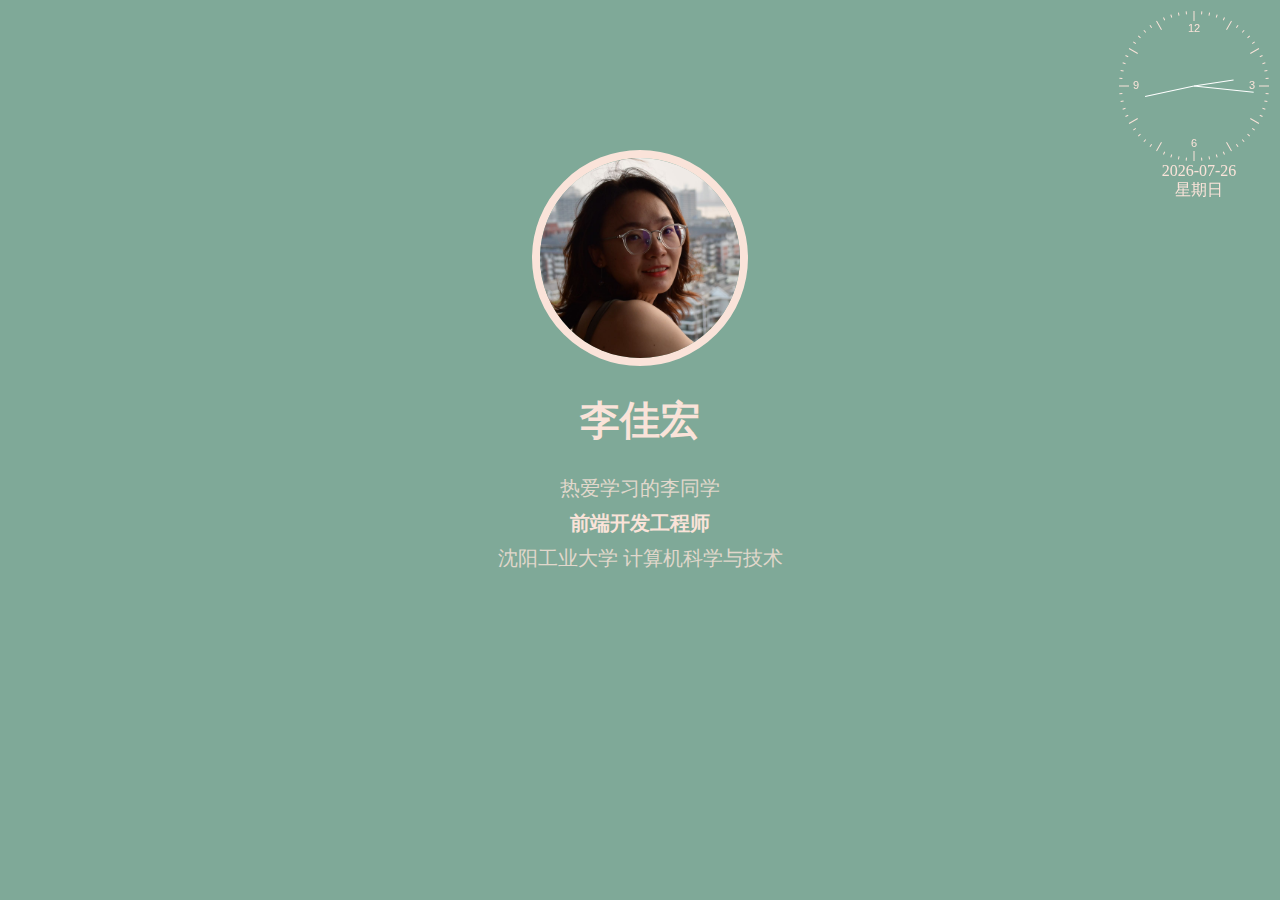
<file: index.html>
<!DOCTYPE HTML>
<html>
	<head>
		<title>李同学</title>
		<meta charset="utf-8" />
		<meta name="viewport" content="width=device-width, initial-scale=1, user-scalable=no" />
		<link rel="stylesheet" href="assets/css/resume.css" />
	</head>
	<body>
		<div>
			<div class="first intro">
				<div class="avatar_box">
					<img class="avatar" src="images/avatar.jpg" alt="avatar">
				</div>
				<div class="base_info">
					<h1>李佳宏</h1>
					<div class="detail sign">热爱学习的李同学</div>
					<div class="detail"><b>前端开发工程师</b></div>
					<div class="detail school">沈阳工业大学 计算机科学与技术</div>
				</div>
			</div>
			<div></div>
			<div class="clock_container">
				<canvas class="clock" id="clockBg" width="152" height="152">时钟</canvas>
				<canvas class="clock" id="clockPointer" width="152" height="152">指针</canvas>
				<div class="date">
					<div id="date_dis"></div>
					<div id="week_dis">星期一</div>
				</div>
			</div>                                                                                                                                                                                                                                                                                                                                                                                                                                
		</div>

		<script src="assets/js/clock.js"></script>
	</body>
</html>
</file>
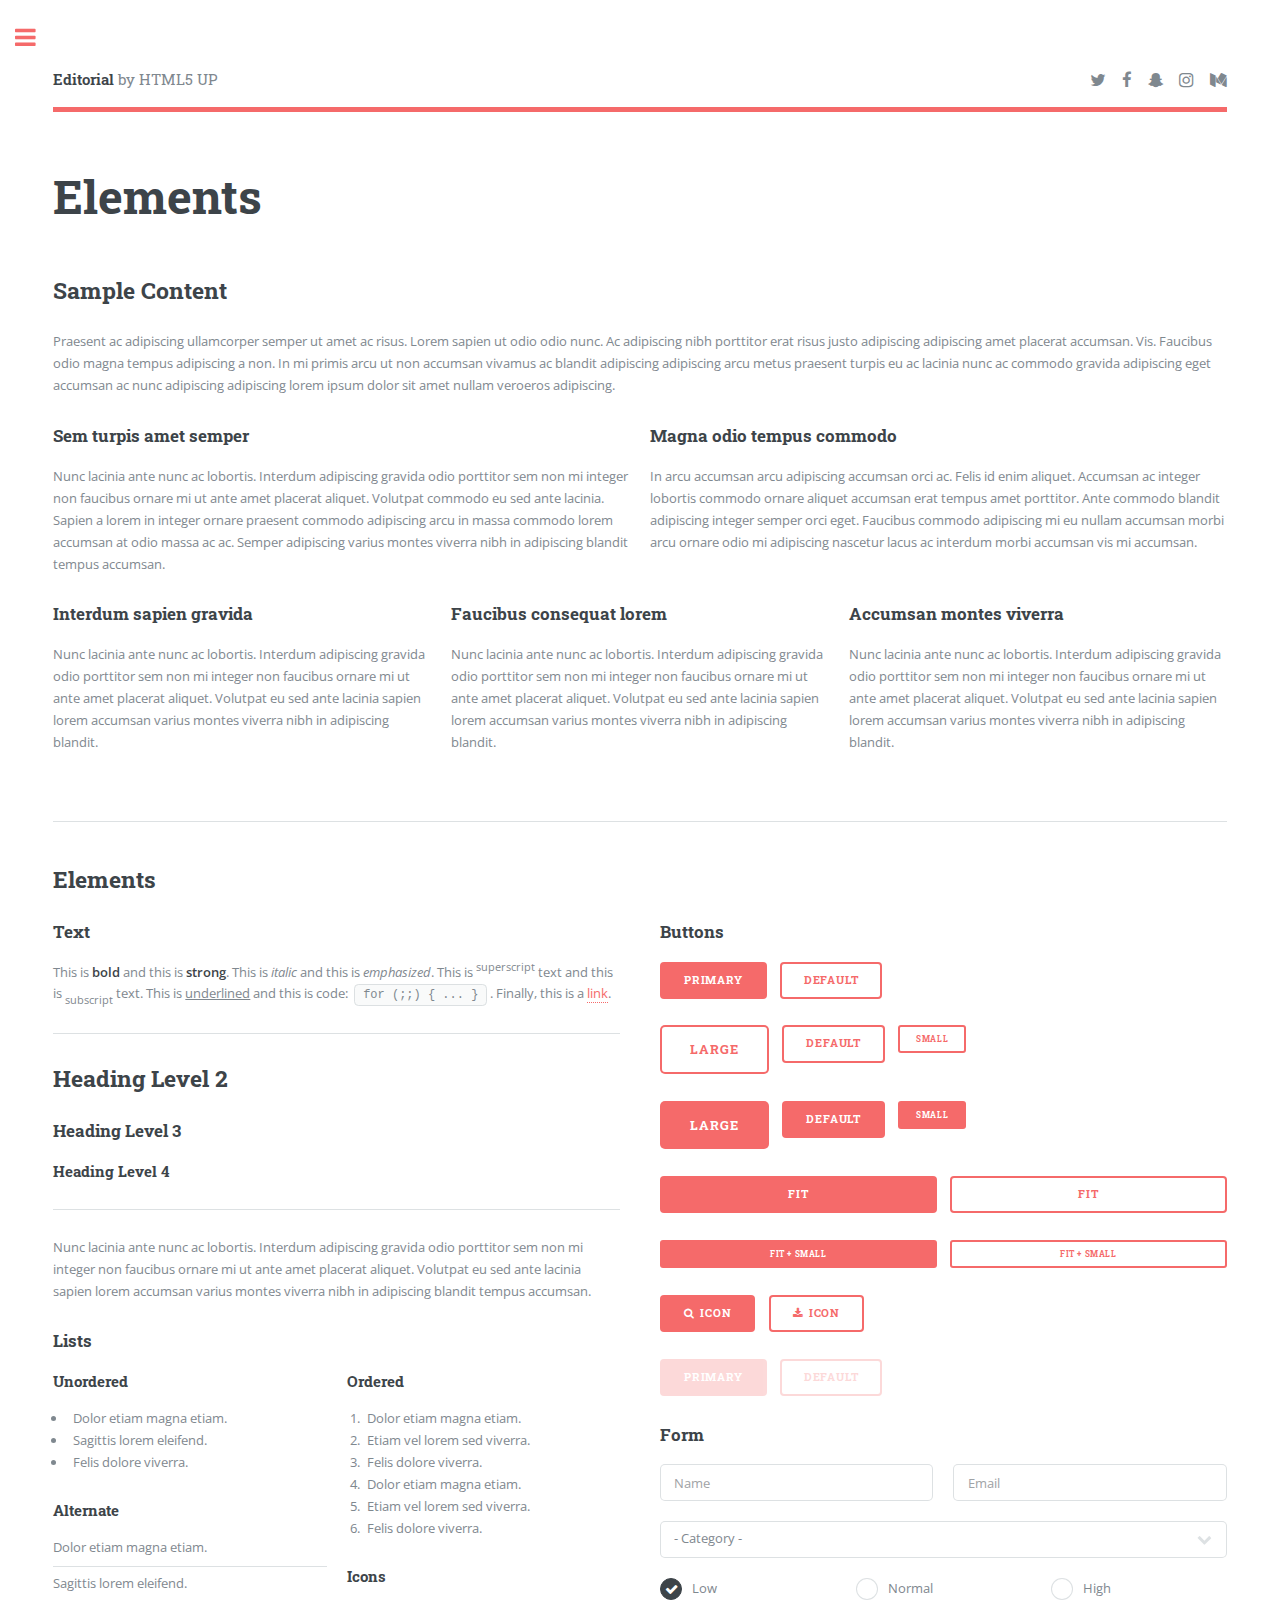
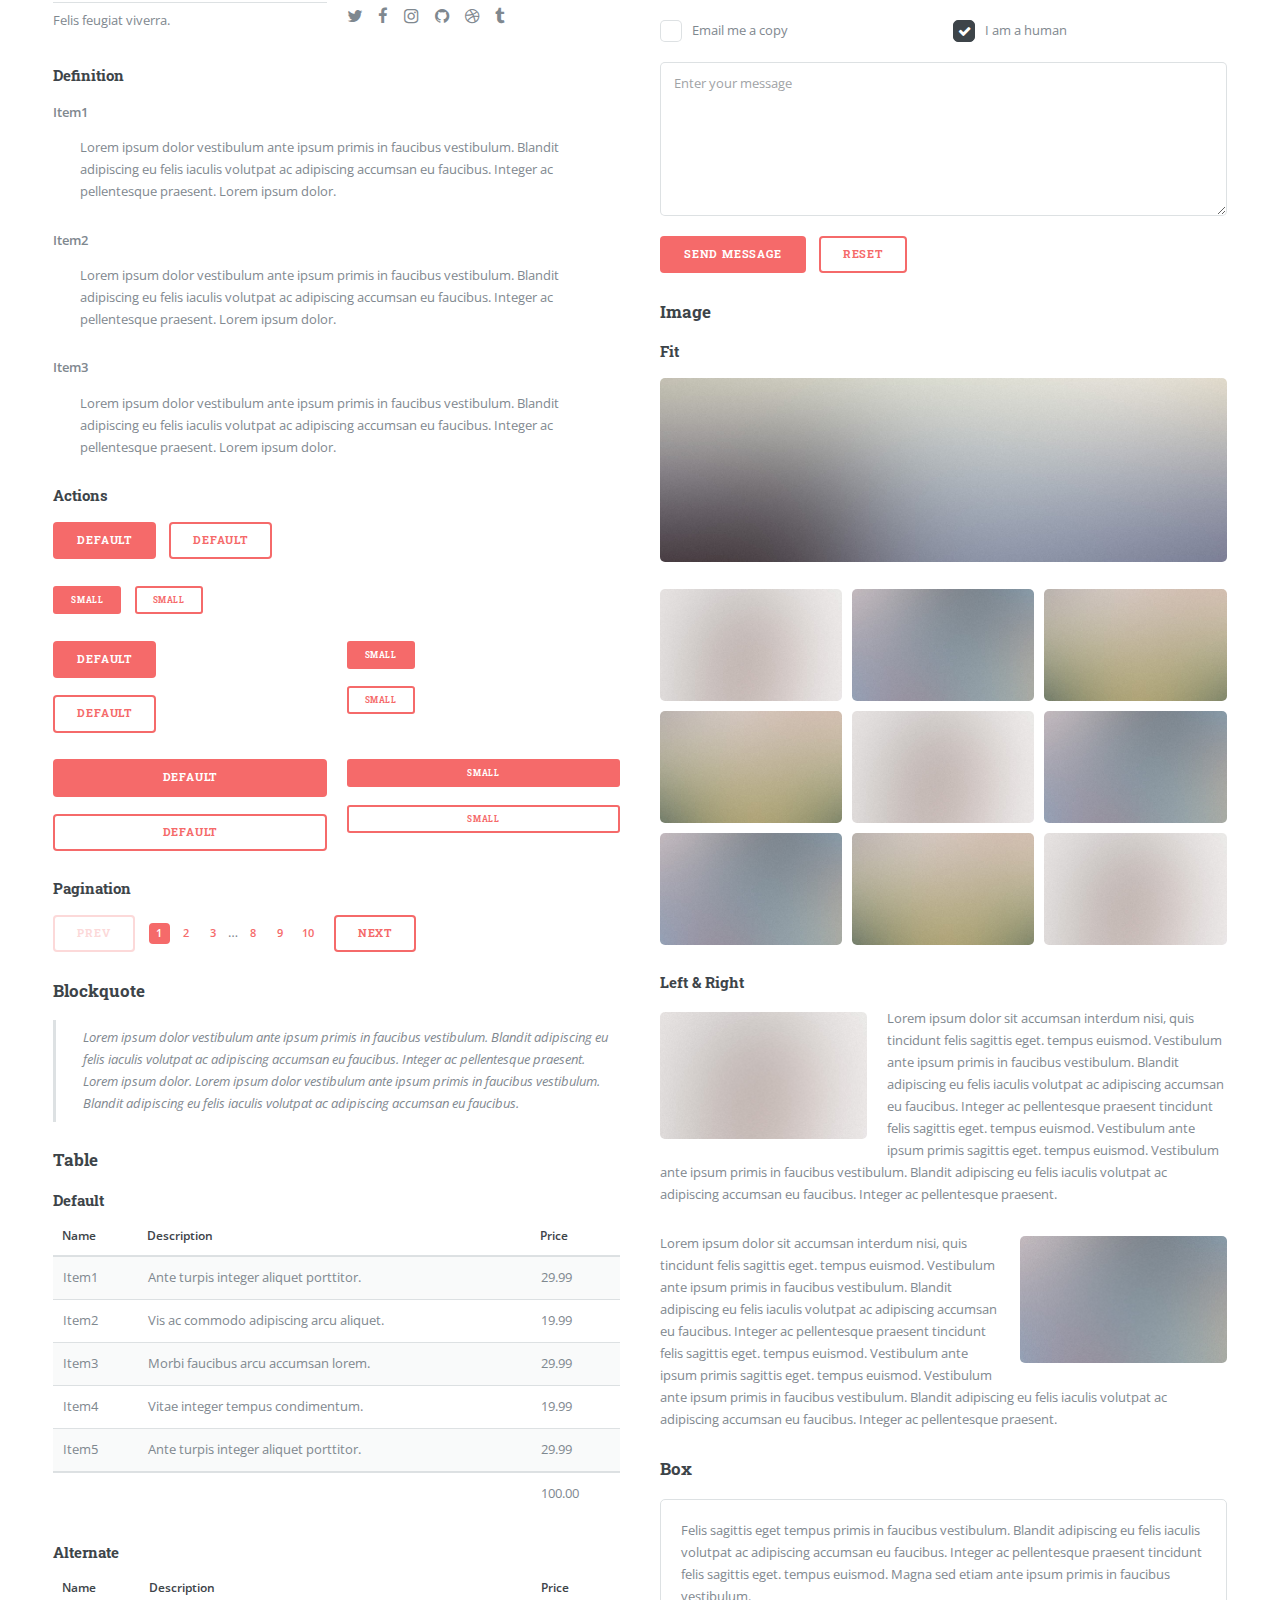
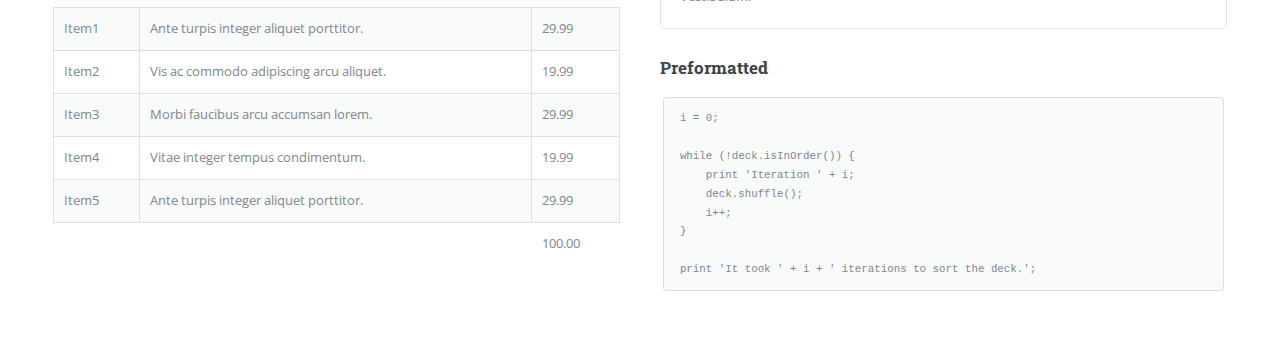
<file: elements.html>
<!DOCTYPE HTML>
<!--
	Editorial by HTML5 UP
	html5up.net | @ajlkn
	Free for personal and commercial use under the CCA 3.0 license (html5up.net/license)
-->
<html>
	<head>
		<title>Elements - Editorial by HTML5 UP</title>
		<meta charset="utf-8" />
		<meta name="viewport" content="width=device-width, initial-scale=1, user-scalable=no" />
		<link rel="stylesheet" href="assets/css/main.css" />
	</head>
	<body class="is-preload">

		<!-- Wrapper -->
			<div id="wrapper">

				<!-- Main -->
					<div id="main">
						<div class="inner">

							<!-- Header -->
								<header id="header">
									<a href="index.html" class="logo"><strong>Editorial</strong> by HTML5 UP</a>
									<ul class="icons">
										<li><a href="#" class="icon fa-twitter"><span class="label">Twitter</span></a></li>
										<li><a href="#" class="icon fa-facebook"><span class="label">Facebook</span></a></li>
										<li><a href="#" class="icon fa-snapchat-ghost"><span class="label">Snapchat</span></a></li>
										<li><a href="#" class="icon fa-instagram"><span class="label">Instagram</span></a></li>
										<li><a href="#" class="icon fa-medium"><span class="label">Medium</span></a></li>
									</ul>
								</header>

							<!-- Content -->
								<section>
									<header class="main">
										<h1>Elements</h1>
									</header>

									<!-- Content -->
										<h2 id="content">Sample Content</h2>
										<p>Praesent ac adipiscing ullamcorper semper ut amet ac risus. Lorem sapien ut odio odio nunc. Ac adipiscing nibh porttitor erat risus justo adipiscing adipiscing amet placerat accumsan. Vis. Faucibus odio magna tempus adipiscing a non. In mi primis arcu ut non accumsan vivamus ac blandit adipiscing adipiscing arcu metus praesent turpis eu ac lacinia nunc ac commodo gravida adipiscing eget accumsan ac nunc adipiscing adipiscing lorem ipsum dolor sit amet nullam veroeros adipiscing.</p>
										<div class="row">
											<div class="col-6 col-12-small">
												<h3>Sem turpis amet semper</h3>
												<p>Nunc lacinia ante nunc ac lobortis. Interdum adipiscing gravida odio porttitor sem non mi integer non faucibus ornare mi ut ante amet placerat aliquet. Volutpat commodo eu sed ante lacinia. Sapien a lorem in integer ornare praesent commodo adipiscing arcu in massa commodo lorem accumsan at odio massa ac ac. Semper adipiscing varius montes viverra nibh in adipiscing blandit tempus accumsan.</p>
											</div>
											<div class="col-6 col-12-small">
												<h3>Magna odio tempus commodo</h3>
												<p>In arcu accumsan arcu adipiscing accumsan orci ac. Felis id enim aliquet. Accumsan ac integer lobortis commodo ornare aliquet accumsan erat tempus amet porttitor. Ante commodo blandit adipiscing integer semper orci eget. Faucibus commodo adipiscing mi eu nullam accumsan morbi arcu ornare odio mi adipiscing nascetur lacus ac interdum morbi accumsan vis mi accumsan.</p>
											</div>
											<!-- Break -->
											<div class="col-4 col-12-medium">
												<h3>Interdum sapien gravida</h3>
												<p>Nunc lacinia ante nunc ac lobortis. Interdum adipiscing gravida odio porttitor sem non mi integer non faucibus ornare mi ut ante amet placerat aliquet. Volutpat eu sed ante lacinia sapien lorem accumsan varius montes viverra nibh in adipiscing blandit.</p>
											</div>
											<div class="col-4 col-12-medium">
												<h3>Faucibus consequat lorem</h3>
												<p>Nunc lacinia ante nunc ac lobortis. Interdum adipiscing gravida odio porttitor sem non mi integer non faucibus ornare mi ut ante amet placerat aliquet. Volutpat eu sed ante lacinia sapien lorem accumsan varius montes viverra nibh in adipiscing blandit.</p>
											</div>
											<div class="col-4 col-12-medium">
												<h3>Accumsan montes viverra</h3>
												<p>Nunc lacinia ante nunc ac lobortis. Interdum adipiscing gravida odio porttitor sem non mi integer non faucibus ornare mi ut ante amet placerat aliquet. Volutpat eu sed ante lacinia sapien lorem accumsan varius montes viverra nibh in adipiscing blandit.</p>
											</div>
										</div>

									<hr class="major" />

									<!-- Elements -->
										<h2 id="elements">Elements</h2>
										<div class="row gtr-200">
											<div class="col-6 col-12-medium">

												<!-- Text stuff -->
													<h3>Text</h3>
													<p>This is <b>bold</b> and this is <strong>strong</strong>. This is <i>italic</i> and this is <em>emphasized</em>.
													This is <sup>superscript</sup> text and this is <sub>subscript</sub> text.
													This is <u>underlined</u> and this is code: <code>for (;;) { ... }</code>.
													Finally, this is a <a href="#">link</a>.</p>
													<hr />
													<h2>Heading Level 2</h2>
													<h3>Heading Level 3</h3>
													<h4>Heading Level 4</h4>
													<hr />
													<p>Nunc lacinia ante nunc ac lobortis. Interdum adipiscing gravida odio porttitor sem non mi integer non faucibus ornare mi ut ante amet placerat aliquet. Volutpat eu sed ante lacinia sapien lorem accumsan varius montes viverra nibh in adipiscing blandit tempus accumsan.</p>

												<!-- Lists -->
													<h3>Lists</h3>
													<div class="row">
														<div class="col-6 col-12-small">

															<h4>Unordered</h4>
															<ul>
																<li>Dolor etiam magna etiam.</li>
																<li>Sagittis lorem eleifend.</li>
																<li>Felis dolore viverra.</li>
															</ul>

															<h4>Alternate</h4>
															<ul class="alt">
																<li>Dolor etiam magna etiam.</li>
																<li>Sagittis lorem eleifend.</li>
																<li>Felis feugiat viverra.</li>
															</ul>

														</div>
														<div class="col-6 col-12-small">

															<h4>Ordered</h4>
															<ol>
																<li>Dolor etiam magna etiam.</li>
																<li>Etiam vel lorem sed viverra.</li>
																<li>Felis dolore viverra.</li>
																<li>Dolor etiam magna etiam.</li>
																<li>Etiam vel lorem sed viverra.</li>
																<li>Felis dolore viverra.</li>
															</ol>

															<h4>Icons</h4>
															<ul class="icons">
																<li><a href="#" class="icon fa-twitter"><span class="label">Twitter</span></a></li>
																<li><a href="#" class="icon fa-facebook"><span class="label">Facebook</span></a></li>
																<li><a href="#" class="icon fa-instagram"><span class="label">Instagram</span></a></li>
																<li><a href="#" class="icon fa-github"><span class="label">Github</span></a></li>
																<li><a href="#" class="icon fa-dribbble"><span class="label">Dribbble</span></a></li>
																<li><a href="#" class="icon fa-tumblr"><span class="label">Tumblr</span></a></li>
															</ul>

														</div>
													</div>
													<h4>Definition</h4>
													<dl>
														<dt>Item1</dt>
														<dd>
															<p>Lorem ipsum dolor vestibulum ante ipsum primis in faucibus vestibulum. Blandit adipiscing eu felis iaculis volutpat ac adipiscing accumsan eu faucibus. Integer ac pellentesque praesent. Lorem ipsum dolor.</p>
														</dd>
														<dt>Item2</dt>
														<dd>
															<p>Lorem ipsum dolor vestibulum ante ipsum primis in faucibus vestibulum. Blandit adipiscing eu felis iaculis volutpat ac adipiscing accumsan eu faucibus. Integer ac pellentesque praesent. Lorem ipsum dolor.</p>
														</dd>
														<dt>Item3</dt>
														<dd>
															<p>Lorem ipsum dolor vestibulum ante ipsum primis in faucibus vestibulum. Blandit adipiscing eu felis iaculis volutpat ac adipiscing accumsan eu faucibus. Integer ac pellentesque praesent. Lorem ipsum dolor.</p>
														</dd>
													</dl>

													<h4>Actions</h4>
													<ul class="actions">
														<li><a href="#" class="button primary">Default</a></li>
														<li><a href="#" class="button">Default</a></li>
													</ul>
													<ul class="actions small">
														<li><a href="#" class="button primary small">Small</a></li>
														<li><a href="#" class="button small">Small</a></li>
													</ul>
													<div class="row">
														<div class="col-6 col-12-small">
															<ul class="actions stacked">
																<li><a href="#" class="button primary">Default</a></li>
																<li><a href="#" class="button">Default</a></li>
															</ul>
														</div>
														<div class="col-6 col-12-small">
															<ul class="actions stacked">
																<li><a href="#" class="button primary small">Small</a></li>
																<li><a href="#" class="button small">Small</a></li>
															</ul>
														</div>
														<div class="col-6 col-12-small">
															<ul class="actions stacked">
																<li><a href="#" class="button primary fit">Default</a></li>
																<li><a href="#" class="button fit">Default</a></li>
															</ul>
														</div>
														<div class="col-6 col-12-small">
															<ul class="actions stacked">
																<li><a href="#" class="button primary small fit">Small</a></li>
																<li><a href="#" class="button small fit">Small</a></li>
															</ul>
														</div>
													</div>

													<h4>Pagination</h4>
													<ul class="pagination">
														<li><span class="button disabled">Prev</span></li>
														<li><a href="#" class="page active">1</a></li>
														<li><a href="#" class="page">2</a></li>
														<li><a href="#" class="page">3</a></li>
														<li><span>&hellip;</span></li>
														<li><a href="#" class="page">8</a></li>
														<li><a href="#" class="page">9</a></li>
														<li><a href="#" class="page">10</a></li>
														<li><a href="#" class="button">Next</a></li>
													</ul>

												<!-- Blockquote -->
													<h3>Blockquote</h3>
													<blockquote>Lorem ipsum dolor vestibulum ante ipsum primis in faucibus vestibulum. Blandit adipiscing eu felis iaculis volutpat ac adipiscing accumsan eu faucibus. Integer ac pellentesque praesent. Lorem ipsum dolor. Lorem ipsum dolor vestibulum ante ipsum primis in faucibus vestibulum. Blandit adipiscing eu felis iaculis volutpat ac adipiscing accumsan eu faucibus.</blockquote>

												<!-- Table -->
													<h3>Table</h3>

													<h4>Default</h4>
													<div class="table-wrapper">
														<table>
															<thead>
																<tr>
																	<th>Name</th>
																	<th>Description</th>
																	<th>Price</th>
																</tr>
															</thead>
															<tbody>
																<tr>
																	<td>Item1</td>
																	<td>Ante turpis integer aliquet porttitor.</td>
																	<td>29.99</td>
																</tr>
																<tr>
																	<td>Item2</td>
																	<td>Vis ac commodo adipiscing arcu aliquet.</td>
																	<td>19.99</td>
																</tr>
																<tr>
																	<td>Item3</td>
																	<td> Morbi faucibus arcu accumsan lorem.</td>
																	<td>29.99</td>
																</tr>
																<tr>
																	<td>Item4</td>
																	<td>Vitae integer tempus condimentum.</td>
																	<td>19.99</td>
																</tr>
																<tr>
																	<td>Item5</td>
																	<td>Ante turpis integer aliquet porttitor.</td>
																	<td>29.99</td>
																</tr>
															</tbody>
															<tfoot>
																<tr>
																	<td colspan="2"></td>
																	<td>100.00</td>
																</tr>
															</tfoot>
														</table>
													</div>

													<h4>Alternate</h4>
													<div class="table-wrapper">
														<table class="alt">
															<thead>
																<tr>
																	<th>Name</th>
																	<th>Description</th>
																	<th>Price</th>
																</tr>
															</thead>
															<tbody>
																<tr>
																	<td>Item1</td>
																	<td>Ante turpis integer aliquet porttitor.</td>
																	<td>29.99</td>
																</tr>
																<tr>
																	<td>Item2</td>
																	<td>Vis ac commodo adipiscing arcu aliquet.</td>
																	<td>19.99</td>
																</tr>
																<tr>
																	<td>Item3</td>
																	<td> Morbi faucibus arcu accumsan lorem.</td>
																	<td>29.99</td>
																</tr>
																<tr>
																	<td>Item4</td>
																	<td>Vitae integer tempus condimentum.</td>
																	<td>19.99</td>
																</tr>
																<tr>
																	<td>Item5</td>
																	<td>Ante turpis integer aliquet porttitor.</td>
																	<td>29.99</td>
																</tr>
															</tbody>
															<tfoot>
																<tr>
																	<td colspan="2"></td>
																	<td>100.00</td>
																</tr>
															</tfoot>
														</table>
													</div>

											</div>
											<div class="col-6 col-12-medium">

												<!-- Buttons -->
													<h3>Buttons</h3>
													<ul class="actions">
														<li><a href="#" class="button primary">Primary</a></li>
														<li><a href="#" class="button">Default</a></li>
													</ul>
													<ul class="actions">
														<li><a href="#" class="button large">Large</a></li>
														<li><a href="#" class="button">Default</a></li>
														<li><a href="#" class="button small">Small</a></li>
													</ul>
													<ul class="actions">
														<li><a href="#" class="button primary large">Large</a></li>
														<li><a href="#" class="button primary">Default</a></li>
														<li><a href="#" class="button primary small">Small</a></li>
													</ul>
													<ul class="actions fit">
														<li><a href="#" class="button primary fit">Fit</a></li>
														<li><a href="#" class="button fit">Fit</a></li>
													</ul>
													<ul class="actions fit small">
														<li><a href="#" class="button primary fit small">Fit + Small</a></li>
														<li><a href="#" class="button fit small">Fit + Small</a></li>
													</ul>
													<ul class="actions">
														<li><a href="#" class="button primary icon fa-search">Icon</a></li>
														<li><a href="#" class="button icon fa-download">Icon</a></li>
													</ul>
													<ul class="actions">
														<li><span class="button primary disabled">Primary</span></li>
														<li><span class="button disabled">Default</span></li>
													</ul>

												<!-- Form -->
													<h3>Form</h3>

													<form method="post" action="#">
														<div class="row gtr-uniform">
															<div class="col-6 col-12-xsmall">
																<input type="text" name="demo-name" id="demo-name" value="" placeholder="Name" />
															</div>
															<div class="col-6 col-12-xsmall">
																<input type="email" name="demo-email" id="demo-email" value="" placeholder="Email" />
															</div>
															<!-- Break -->
															<div class="col-12">
																<select name="demo-category" id="demo-category">
																	<option value="">- Category -</option>
																	<option value="1">Manufacturing</option>
																	<option value="1">Shipping</option>
																	<option value="1">Administration</option>
																	<option value="1">Human Resources</option>
																</select>
															</div>
															<!-- Break -->
															<div class="col-4 col-12-small">
																<input type="radio" id="demo-priority-low" name="demo-priority" checked>
																<label for="demo-priority-low">Low</label>
															</div>
															<div class="col-4 col-12-small">
																<input type="radio" id="demo-priority-normal" name="demo-priority">
																<label for="demo-priority-normal">Normal</label>
															</div>
															<div class="col-4 col-12-small">
																<input type="radio" id="demo-priority-high" name="demo-priority">
																<label for="demo-priority-high">High</label>
															</div>
															<!-- Break -->
															<div class="col-6 col-12-small">
																<input type="checkbox" id="demo-copy" name="demo-copy">
																<label for="demo-copy">Email me a copy</label>
															</div>
															<div class="col-6 col-12-small">
																<input type="checkbox" id="demo-human" name="demo-human" checked>
																<label for="demo-human">I am a human</label>
															</div>
															<!-- Break -->
															<div class="col-12">
																<textarea name="demo-message" id="demo-message" placeholder="Enter your message" rows="6"></textarea>
															</div>
															<!-- Break -->
															<div class="col-12">
																<ul class="actions">
																	<li><input type="submit" value="Send Message" class="primary" /></li>
																	<li><input type="reset" value="Reset" /></li>
																</ul>
															</div>
														</div>
													</form>

												<!-- Image -->
													<h3>Image</h3>

													<h4>Fit</h4>
													<span class="image fit"><img src="images/pic11.jpg" alt="" /></span>
													<div class="box alt">
														<div class="row gtr-50 gtr-uniform">
															<div class="col-4"><span class="image fit"><img src="images/pic01.jpg" alt="" /></span></div>
															<div class="col-4"><span class="image fit"><img src="images/pic02.jpg" alt="" /></span></div>
															<div class="col-4"><span class="image fit"><img src="images/pic03.jpg" alt="" /></span></div>
															<!-- Break -->
															<div class="col-4"><span class="image fit"><img src="images/pic03.jpg" alt="" /></span></div>
															<div class="col-4"><span class="image fit"><img src="images/pic01.jpg" alt="" /></span></div>
															<div class="col-4"><span class="image fit"><img src="images/pic02.jpg" alt="" /></span></div>
															<!-- Break -->
															<div class="col-4"><span class="image fit"><img src="images/pic02.jpg" alt="" /></span></div>
															<div class="col-4"><span class="image fit"><img src="images/pic03.jpg" alt="" /></span></div>
															<div class="col-4"><span class="image fit"><img src="images/pic01.jpg" alt="" /></span></div>
														</div>
													</div>

													<h4>Left &amp; Right</h4>
													<p><span class="image left"><img src="images/pic01.jpg" alt="" /></span>Lorem ipsum dolor sit accumsan interdum nisi, quis tincidunt felis sagittis eget. tempus euismod. Vestibulum ante ipsum primis in faucibus vestibulum. Blandit adipiscing eu felis iaculis volutpat ac adipiscing accumsan eu faucibus. Integer ac pellentesque praesent tincidunt felis sagittis eget. tempus euismod. Vestibulum ante ipsum primis sagittis eget. tempus euismod. Vestibulum ante ipsum primis in faucibus vestibulum. Blandit adipiscing eu felis iaculis volutpat ac adipiscing accumsan eu faucibus. Integer ac pellentesque praesent.</p>
													<p><span class="image right"><img src="images/pic02.jpg" alt="" /></span>Lorem ipsum dolor sit accumsan interdum nisi, quis tincidunt felis sagittis eget. tempus euismod. Vestibulum ante ipsum primis in faucibus vestibulum. Blandit adipiscing eu felis iaculis volutpat ac adipiscing accumsan eu faucibus. Integer ac pellentesque praesent tincidunt felis sagittis eget. tempus euismod. Vestibulum ante ipsum primis sagittis eget. tempus euismod. Vestibulum ante ipsum primis in faucibus vestibulum. Blandit adipiscing eu felis iaculis volutpat ac adipiscing accumsan eu faucibus. Integer ac pellentesque praesent.</p>

												<!-- Box -->
													<h3>Box</h3>
													<div class="box">
														<p>Felis sagittis eget tempus primis in faucibus vestibulum. Blandit adipiscing eu felis iaculis volutpat ac adipiscing accumsan eu faucibus. Integer ac pellentesque praesent tincidunt felis sagittis eget. tempus euismod. Magna sed etiam ante ipsum primis in faucibus vestibulum.</p>
													</div>

												<!-- Preformatted Code -->
													<h3>Preformatted</h3>
													<pre><code>i = 0;

while (!deck.isInOrder()) {
    print 'Iteration ' + i;
    deck.shuffle();
    i++;
}

print 'It took ' + i + ' iterations to sort the deck.';
</code></pre>

											</div>
										</div>

								</section>

						</div>
					</div>

				<!-- Sidebar -->
					<div id="sidebar">
						<div class="inner">

							<!-- Search -->
								<section id="search" class="alt">
									<form method="post" action="#">
										<input type="text" name="query" id="query" placeholder="Search" />
									</form>
								</section>

							<!-- Menu -->
								<nav id="menu">
									<header class="major">
										<h2>Menu</h2>
									</header>
									<ul>
										<li><a href="index.html">Homepage</a></li>
										<li><a href="generic.html">Generic</a></li>
										<li><a href="elements.html">Elements</a></li>
										<li>
											<span class="opener">Submenu</span>
											<ul>
												<li><a href="#">Lorem Dolor</a></li>
												<li><a href="#">Ipsum Adipiscing</a></li>
												<li><a href="#">Tempus Magna</a></li>
												<li><a href="#">Feugiat Veroeros</a></li>
											</ul>
										</li>
										<li><a href="#">Etiam Dolore</a></li>
										<li><a href="#">Adipiscing</a></li>
										<li>
											<span class="opener">Another Submenu</span>
											<ul>
												<li><a href="#">Lorem Dolor</a></li>
												<li><a href="#">Ipsum Adipiscing</a></li>
												<li><a href="#">Tempus Magna</a></li>
												<li><a href="#">Feugiat Veroeros</a></li>
											</ul>
										</li>
										<li><a href="#">Maximus Erat</a></li>
										<li><a href="#">Sapien Mauris</a></li>
										<li><a href="#">Amet Lacinia</a></li>
									</ul>
								</nav>

							<!-- Section -->
								<section>
									<header class="major">
										<h2>Ante interdum</h2>
									</header>
									<div class="mini-posts">
										<article>
											<a href="#" class="image"><img src="images/pic07.jpg" alt="" /></a>
											<p>Aenean ornare velit lacus, ac varius enim lorem ullamcorper dolore aliquam.</p>
										</article>
										<article>
											<a href="#" class="image"><img src="images/pic08.jpg" alt="" /></a>
											<p>Aenean ornare velit lacus, ac varius enim lorem ullamcorper dolore aliquam.</p>
										</article>
										<article>
											<a href="#" class="image"><img src="images/pic09.jpg" alt="" /></a>
											<p>Aenean ornare velit lacus, ac varius enim lorem ullamcorper dolore aliquam.</p>
										</article>
									</div>
									<ul class="actions">
										<li><a href="#" class="button">More</a></li>
									</ul>
								</section>

							<!-- Section -->
								<section>
									<header class="major">
										<h2>Get in touch</h2>
									</header>
									<p>Sed varius enim lorem ullamcorper dolore aliquam aenean ornare velit lacus, ac varius enim lorem ullamcorper dolore. Proin sed aliquam facilisis ante interdum. Sed nulla amet lorem feugiat tempus aliquam.</p>
									<ul class="contact">
										<li class="fa-envelope-o"><a href="#">information@untitled.tld</a></li>
										<li class="fa-phone">(000) 000-0000</li>
										<li class="fa-home">1234 Somewhere Road #8254<br />
										Nashville, TN 00000-0000</li>
									</ul>
								</section>

							<!-- Footer -->
								<footer id="footer">
									<p class="copyright">&copy; Untitled. All rights reserved. Demo Images: <a href="https://unsplash.com">Unsplash</a>. Design: <a href="https://html5up.net">HTML5 UP</a>.</p>
								</footer>

						</div>
					</div>

			</div>

		<!-- Scripts -->
			<script src="assets/js/jquery.min.js"></script>
			<script src="assets/js/browser.min.js"></script>
			<script src="assets/js/breakpoints.min.js"></script>
			<script src="assets/js/util.js"></script>
			<script src="assets/js/main.js"></script>

	</body>
</html>
</file>
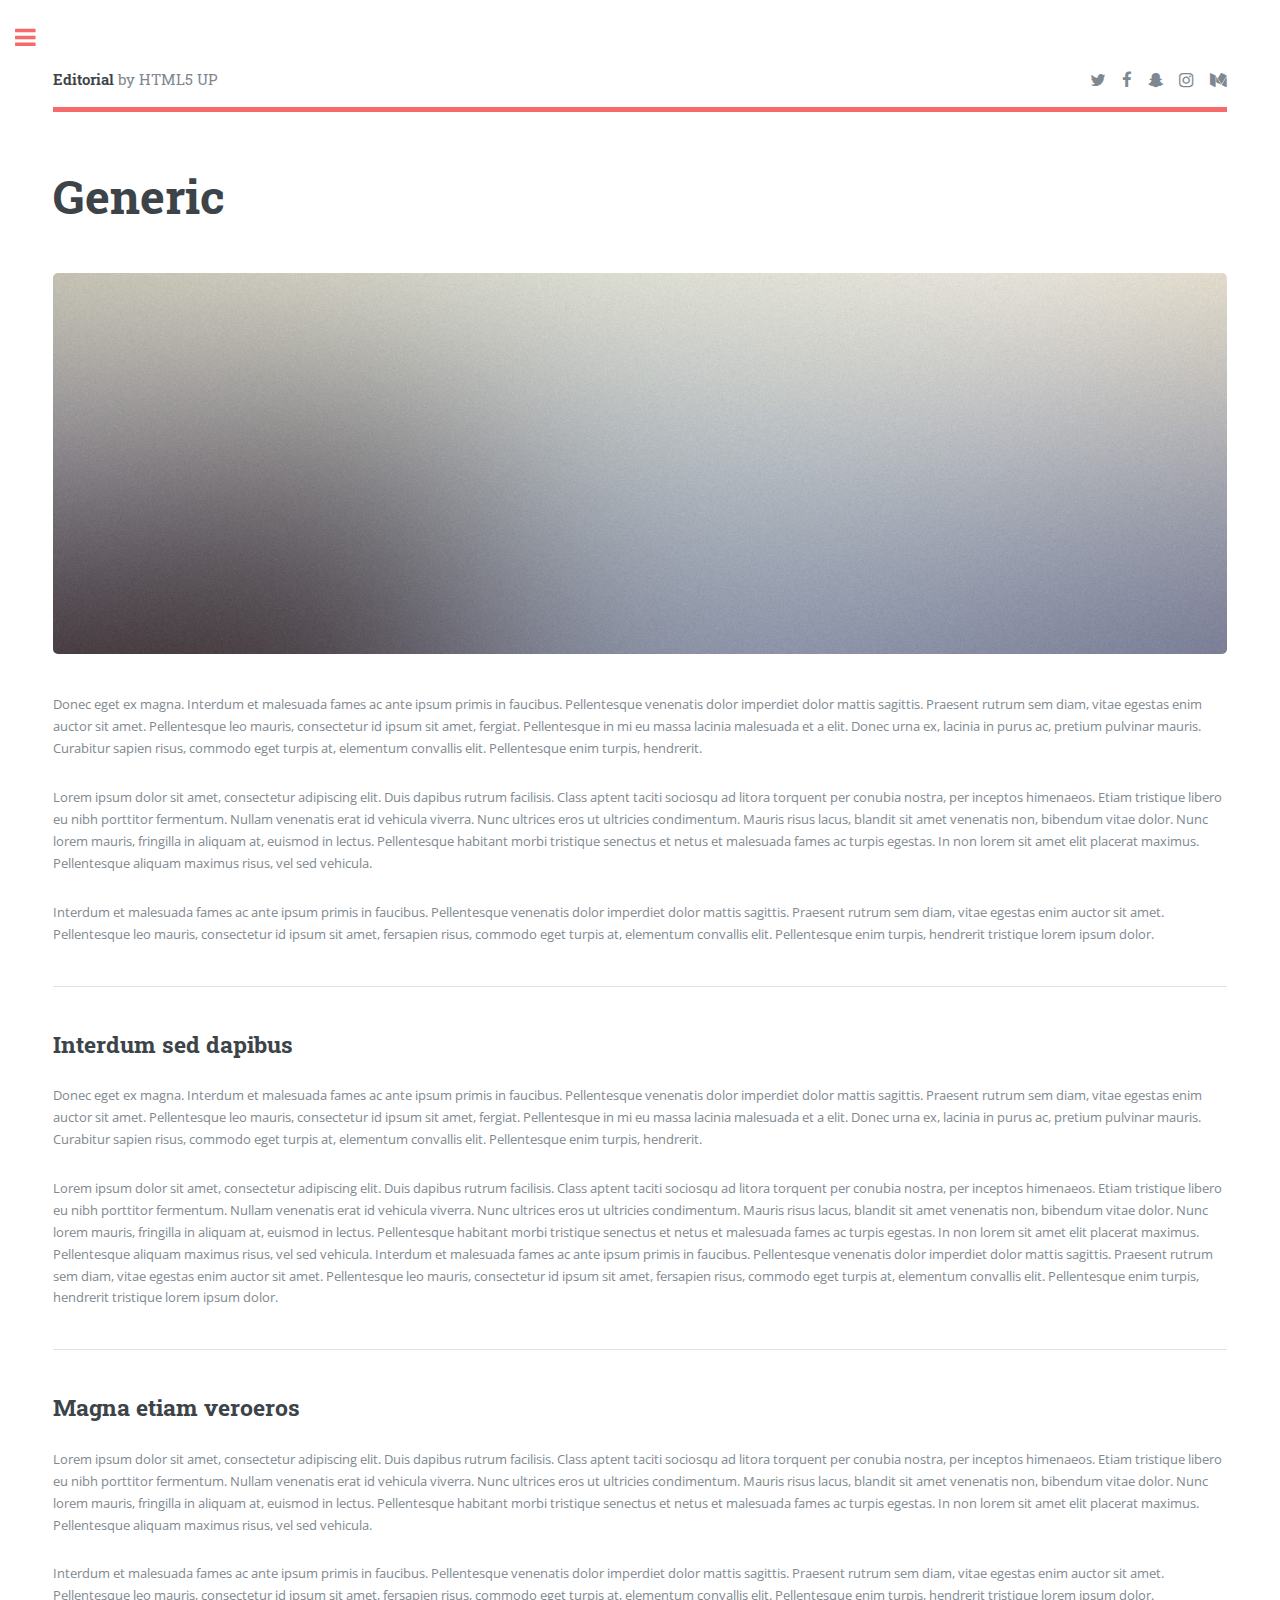
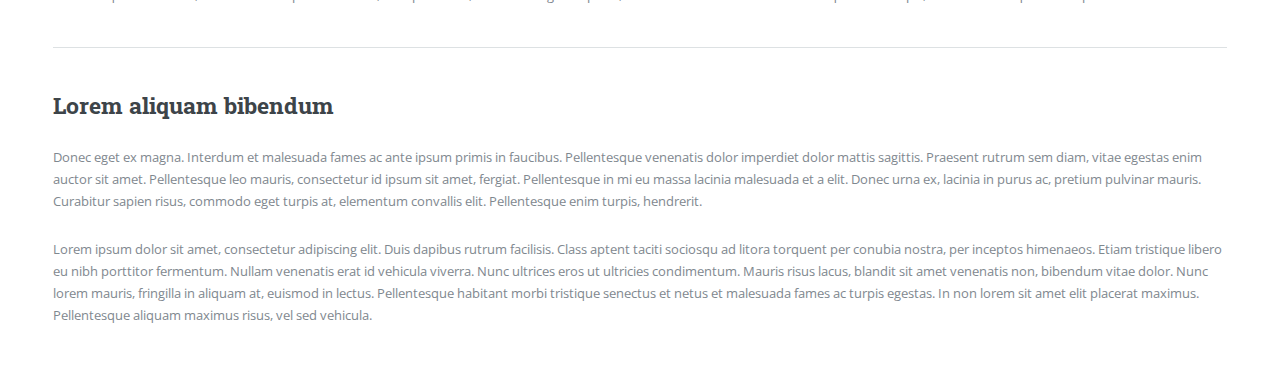
<file: generic.html>
<!DOCTYPE HTML>
<!--
	Editorial by HTML5 UP
	html5up.net | @ajlkn
	Free for personal and commercial use under the CCA 3.0 license (html5up.net/license)
-->
<html>
	<head>
		<title>Generic - Editorial by HTML5 UP</title>
		<meta charset="utf-8" />
		<meta name="viewport" content="width=device-width, initial-scale=1, user-scalable=no" />
		<link rel="stylesheet" href="assets/css/main.css" />
	</head>
	<body class="is-preload">

		<!-- Wrapper -->
			<div id="wrapper">

				<!-- Main -->
					<div id="main">
						<div class="inner">

							<!-- Header -->
								<header id="header">
									<a href="index.html" class="logo"><strong>Editorial</strong> by HTML5 UP</a>
									<ul class="icons">
										<li><a href="#" class="icon fa-twitter"><span class="label">Twitter</span></a></li>
										<li><a href="#" class="icon fa-facebook"><span class="label">Facebook</span></a></li>
										<li><a href="#" class="icon fa-snapchat-ghost"><span class="label">Snapchat</span></a></li>
										<li><a href="#" class="icon fa-instagram"><span class="label">Instagram</span></a></li>
										<li><a href="#" class="icon fa-medium"><span class="label">Medium</span></a></li>
									</ul>
								</header>

							<!-- Content -->
								<section>
									<header class="main">
										<h1>Generic</h1>
									</header>

									<span class="image main"><img src="images/pic11.jpg" alt="" /></span>

									<p>Donec eget ex magna. Interdum et malesuada fames ac ante ipsum primis in faucibus. Pellentesque venenatis dolor imperdiet dolor mattis sagittis. Praesent rutrum sem diam, vitae egestas enim auctor sit amet. Pellentesque leo mauris, consectetur id ipsum sit amet, fergiat. Pellentesque in mi eu massa lacinia malesuada et a elit. Donec urna ex, lacinia in purus ac, pretium pulvinar mauris. Curabitur sapien risus, commodo eget turpis at, elementum convallis elit. Pellentesque enim turpis, hendrerit.</p>
									<p>Lorem ipsum dolor sit amet, consectetur adipiscing elit. Duis dapibus rutrum facilisis. Class aptent taciti sociosqu ad litora torquent per conubia nostra, per inceptos himenaeos. Etiam tristique libero eu nibh porttitor fermentum. Nullam venenatis erat id vehicula viverra. Nunc ultrices eros ut ultricies condimentum. Mauris risus lacus, blandit sit amet venenatis non, bibendum vitae dolor. Nunc lorem mauris, fringilla in aliquam at, euismod in lectus. Pellentesque habitant morbi tristique senectus et netus et malesuada fames ac turpis egestas. In non lorem sit amet elit placerat maximus. Pellentesque aliquam maximus risus, vel sed vehicula.</p>
									<p>Interdum et malesuada fames ac ante ipsum primis in faucibus. Pellentesque venenatis dolor imperdiet dolor mattis sagittis. Praesent rutrum sem diam, vitae egestas enim auctor sit amet. Pellentesque leo mauris, consectetur id ipsum sit amet, fersapien risus, commodo eget turpis at, elementum convallis elit. Pellentesque enim turpis, hendrerit tristique lorem ipsum dolor.</p>

									<hr class="major" />

									<h2>Interdum sed dapibus</h2>
									<p>Donec eget ex magna. Interdum et malesuada fames ac ante ipsum primis in faucibus. Pellentesque venenatis dolor imperdiet dolor mattis sagittis. Praesent rutrum sem diam, vitae egestas enim auctor sit amet. Pellentesque leo mauris, consectetur id ipsum sit amet, fergiat. Pellentesque in mi eu massa lacinia malesuada et a elit. Donec urna ex, lacinia in purus ac, pretium pulvinar mauris. Curabitur sapien risus, commodo eget turpis at, elementum convallis elit. Pellentesque enim turpis, hendrerit.</p>
									<p>Lorem ipsum dolor sit amet, consectetur adipiscing elit. Duis dapibus rutrum facilisis. Class aptent taciti sociosqu ad litora torquent per conubia nostra, per inceptos himenaeos. Etiam tristique libero eu nibh porttitor fermentum. Nullam venenatis erat id vehicula viverra. Nunc ultrices eros ut ultricies condimentum. Mauris risus lacus, blandit sit amet venenatis non, bibendum vitae dolor. Nunc lorem mauris, fringilla in aliquam at, euismod in lectus. Pellentesque habitant morbi tristique senectus et netus et malesuada fames ac turpis egestas. In non lorem sit amet elit placerat maximus. Pellentesque aliquam maximus risus, vel sed vehicula. Interdum et malesuada fames ac ante ipsum primis in faucibus. Pellentesque venenatis dolor imperdiet dolor mattis sagittis. Praesent rutrum sem diam, vitae egestas enim auctor sit amet. Pellentesque leo mauris, consectetur id ipsum sit amet, fersapien risus, commodo eget turpis at, elementum convallis elit. Pellentesque enim turpis, hendrerit tristique lorem ipsum dolor.</p>

									<hr class="major" />

									<h2>Magna etiam veroeros</h2>
									<p>Lorem ipsum dolor sit amet, consectetur adipiscing elit. Duis dapibus rutrum facilisis. Class aptent taciti sociosqu ad litora torquent per conubia nostra, per inceptos himenaeos. Etiam tristique libero eu nibh porttitor fermentum. Nullam venenatis erat id vehicula viverra. Nunc ultrices eros ut ultricies condimentum. Mauris risus lacus, blandit sit amet venenatis non, bibendum vitae dolor. Nunc lorem mauris, fringilla in aliquam at, euismod in lectus. Pellentesque habitant morbi tristique senectus et netus et malesuada fames ac turpis egestas. In non lorem sit amet elit placerat maximus. Pellentesque aliquam maximus risus, vel sed vehicula.</p>
									<p>Interdum et malesuada fames ac ante ipsum primis in faucibus. Pellentesque venenatis dolor imperdiet dolor mattis sagittis. Praesent rutrum sem diam, vitae egestas enim auctor sit amet. Pellentesque leo mauris, consectetur id ipsum sit amet, fersapien risus, commodo eget turpis at, elementum convallis elit. Pellentesque enim turpis, hendrerit tristique lorem ipsum dolor.</p>

									<hr class="major" />

									<h2>Lorem aliquam bibendum</h2>
									<p>Donec eget ex magna. Interdum et malesuada fames ac ante ipsum primis in faucibus. Pellentesque venenatis dolor imperdiet dolor mattis sagittis. Praesent rutrum sem diam, vitae egestas enim auctor sit amet. Pellentesque leo mauris, consectetur id ipsum sit amet, fergiat. Pellentesque in mi eu massa lacinia malesuada et a elit. Donec urna ex, lacinia in purus ac, pretium pulvinar mauris. Curabitur sapien risus, commodo eget turpis at, elementum convallis elit. Pellentesque enim turpis, hendrerit.</p>
									<p>Lorem ipsum dolor sit amet, consectetur adipiscing elit. Duis dapibus rutrum facilisis. Class aptent taciti sociosqu ad litora torquent per conubia nostra, per inceptos himenaeos. Etiam tristique libero eu nibh porttitor fermentum. Nullam venenatis erat id vehicula viverra. Nunc ultrices eros ut ultricies condimentum. Mauris risus lacus, blandit sit amet venenatis non, bibendum vitae dolor. Nunc lorem mauris, fringilla in aliquam at, euismod in lectus. Pellentesque habitant morbi tristique senectus et netus et malesuada fames ac turpis egestas. In non lorem sit amet elit placerat maximus. Pellentesque aliquam maximus risus, vel sed vehicula.</p>

								</section>

						</div>
					</div>

				<!-- Sidebar -->
					<div id="sidebar">
						<div class="inner">

							<!-- Search -->
								<section id="search" class="alt">
									<form method="post" action="#">
										<input type="text" name="query" id="query" placeholder="Search" />
									</form>
								</section>

							<!-- Menu -->
								<nav id="menu">
									<header class="major">
										<h2>Menu</h2>
									</header>
									<ul>
										<li><a href="index.html">Homepage</a></li>
										<li><a href="generic.html">Generic</a></li>
										<li><a href="elements.html">Elements</a></li>
										<li>
											<span class="opener">Submenu</span>
											<ul>
												<li><a href="#">Lorem Dolor</a></li>
												<li><a href="#">Ipsum Adipiscing</a></li>
												<li><a href="#">Tempus Magna</a></li>
												<li><a href="#">Feugiat Veroeros</a></li>
											</ul>
										</li>
										<li><a href="#">Etiam Dolore</a></li>
										<li><a href="#">Adipiscing</a></li>
										<li>
											<span class="opener">Another Submenu</span>
											<ul>
												<li><a href="#">Lorem Dolor</a></li>
												<li><a href="#">Ipsum Adipiscing</a></li>
												<li><a href="#">Tempus Magna</a></li>
												<li><a href="#">Feugiat Veroeros</a></li>
											</ul>
										</li>
										<li><a href="#">Maximus Erat</a></li>
										<li><a href="#">Sapien Mauris</a></li>
										<li><a href="#">Amet Lacinia</a></li>
									</ul>
								</nav>

							<!-- Section -->
								<section>
									<header class="major">
										<h2>Ante interdum</h2>
									</header>
									<div class="mini-posts">
										<article>
											<a href="#" class="image"><img src="images/pic07.jpg" alt="" /></a>
											<p>Aenean ornare velit lacus, ac varius enim lorem ullamcorper dolore aliquam.</p>
										</article>
										<article>
											<a href="#" class="image"><img src="images/pic08.jpg" alt="" /></a>
											<p>Aenean ornare velit lacus, ac varius enim lorem ullamcorper dolore aliquam.</p>
										</article>
										<article>
											<a href="#" class="image"><img src="images/pic09.jpg" alt="" /></a>
											<p>Aenean ornare velit lacus, ac varius enim lorem ullamcorper dolore aliquam.</p>
										</article>
									</div>
									<ul class="actions">
										<li><a href="#" class="button">More</a></li>
									</ul>
								</section>

							<!-- Section -->
								<section>
									<header class="major">
										<h2>Get in touch</h2>
									</header>
									<p>Sed varius enim lorem ullamcorper dolore aliquam aenean ornare velit lacus, ac varius enim lorem ullamcorper dolore. Proin sed aliquam facilisis ante interdum. Sed nulla amet lorem feugiat tempus aliquam.</p>
									<ul class="contact">
										<li class="fa-envelope-o"><a href="#">information@untitled.tld</a></li>
										<li class="fa-phone">(000) 000-0000</li>
										<li class="fa-home">1234 Somewhere Road #8254<br />
										Nashville, TN 00000-0000</li>
									</ul>
								</section>

							<!-- Footer -->
								<footer id="footer">
									<p class="copyright">&copy; Untitled. All rights reserved. Demo Images: <a href="https://unsplash.com">Unsplash</a>. Design: <a href="https://html5up.net">HTML5 UP</a>.</p>
								</footer>

						</div>
					</div>

			</div>

		<!-- Scripts -->
			<script src="assets/js/jquery.min.js"></script>
			<script src="assets/js/browser.min.js"></script>
			<script src="assets/js/breakpoints.min.js"></script>
			<script src="assets/js/util.js"></script>
			<script src="assets/js/main.js"></script>

	</body>
</html>
</file>
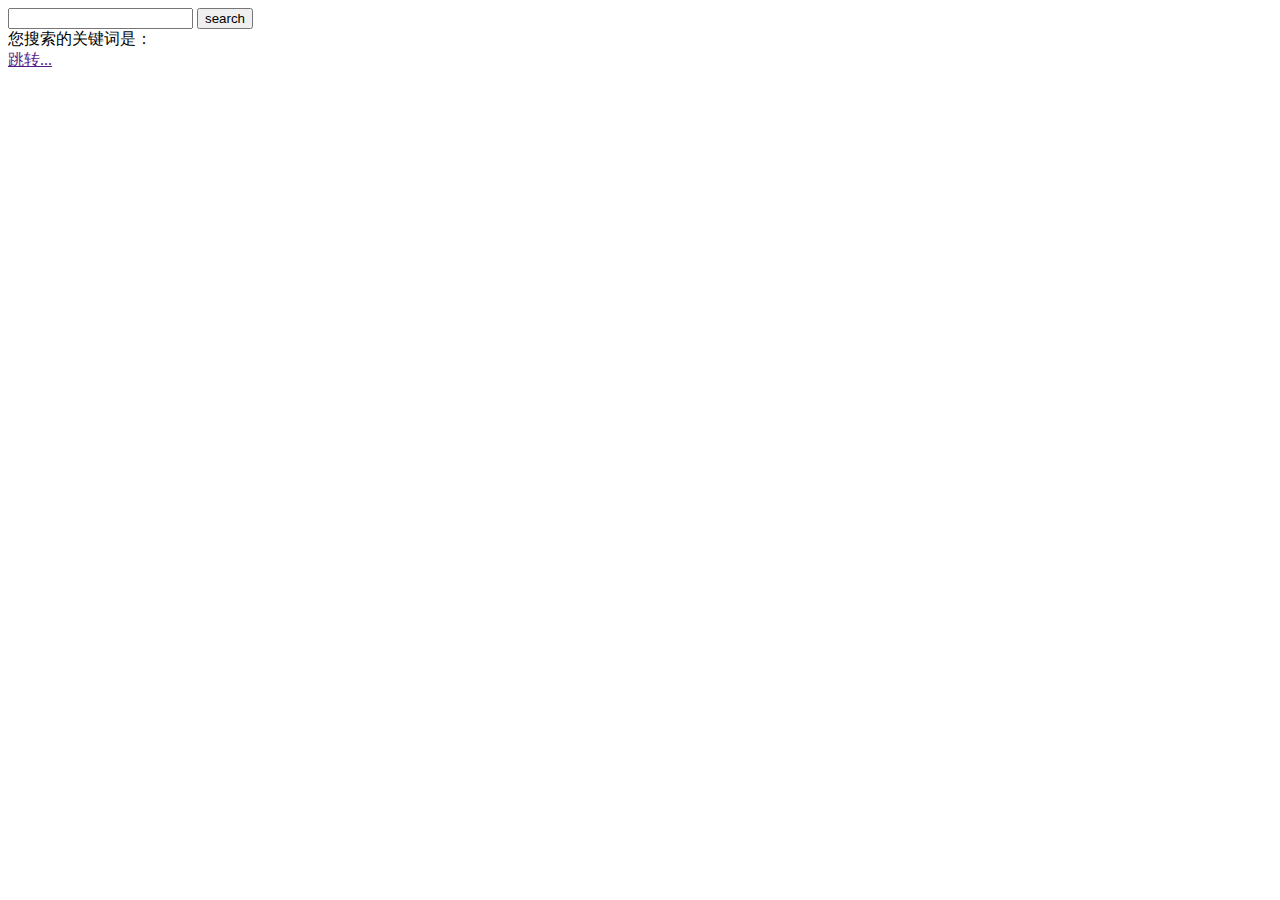
<file: views/demo/xss.html>
<!DOCTYPE html>
<html lang="en">
<head>
    <meta charset="UTF-8">
    <meta name="viewport" content="width=device-width, initial-scale=1.0">
    <meta http-equiv="X-UA-Compatible" content="ie=edge">
    <title>XSS攻击</title>
</head>
<body>
    <div>
        <input type="text" id="search-input">
        <button id="search-btn">search</button>
        <div>
            您搜索的关键词是：<span id="key-span"></span>
        </div>
        <a href="" id="a-tag">跳转...</a>
    </div>
</body>
<script>
    function getSearchKeyWords () {
        var params = location.search;
        console.log(location);
        console.log(params);
        var key = params.slice(5,params.length);
        console.log(key);
        return key;
    }
    var keywords = getSearchKeyWords();
    var ele = document.getElementById('key-span');
    ele.innerHTML = keywords;
    var inputEle = document.getElementById('search-input');
    inputEle.value = keywords;

    var searchBtn = document.getElementById('search-btn');
    searchBtn.addEventListener('click', event => {
        location.search = '?key=' + inputEle.value;
        console.log('123');
    })

    var aEle = document.getElementById('a-tag');
    aEle.href = keywords;

</script>
</html>
</file>
<file: assets/css/resume.css>
body {
    background-color: #7fa998;
}


.clock_container {
    position: fixed;
    top: 10px;
    right: 10px;
    width: 142px;
}
.clock {
    position: absolute;
    right: 0;
}
.date {
    margin-top: 152px;
    text-align: center;
    color: #fae3d9;
}

.intro {
    margin-top: 150px;
    color: #fae3d9;
    font-size: 20px;
}
.intro .base_info .detail {
    margin: 8px 0;
}
.intro .base_info .sign,.school {
    opacity: .8;
}
.intro .avatar_box {
    width: 200px;
    height: 200px;
    margin: 0 auto;
    border-radius: 50%;
    border: 8px solid #fae3d9;
}
.intro .avatar_box > .avatar {
    width: 200px;
    height: 200px;
    border-radius: 50%;
}
.intro .base_info {
    text-align: center;
}
</file>
<file: assets/css/main.css>
@import url(font-awesome.min.css);
@import url("https://fonts.googleapis.com/css?family=Open+Sans:400,600,400italic,600italic|Roboto+Slab:400,700");

/*
	Editorial by HTML5 UP
	html5up.net | @ajlkn
	Free for personal and commercial use under the CCA 3.0 license (html5up.net/license)
*/

html, body, div, span, applet, object,
iframe, h1, h2, h3, h4, h5, h6, p, blockquote,
pre, a, abbr, acronym, address, big, cite,
code, del, dfn, em, img, ins, kbd, q, s, samp,
small, strike, strong, sub, sup, tt, var, b,
u, i, center, dl, dt, dd, ol, ul, li, fieldset,
form, label, legend, table, caption, tbody,
tfoot, thead, tr, th, td, article, aside,
canvas, details, embed, figure, figcaption,
footer, header, hgroup, menu, nav, output, ruby,
section, summary, time, mark, audio, video {
	margin: 0;
	padding: 0;
	border: 0;
	font-size: 100%;
	font: inherit;
	vertical-align: baseline;}

article, aside, details, figcaption, figure,
footer, header, hgroup, menu, nav, section {
	display: block;}

body {
	line-height: 1;
}

ol, ul {
	list-style: none;
}

blockquote, q {
	quotes: none;
}

	blockquote:before, blockquote:after, q:before, q:after {
		content: '';
		content: none;
	}

table {
	border-collapse: collapse;
	border-spacing: 0;
}

body {
	-webkit-text-size-adjust: none;
}

mark {
	background-color: transparent;
	color: inherit;
}

input::-moz-focus-inner {
	border: 0;
	padding: 0;
}

input, select, textarea {
	-moz-appearance: none;
	-webkit-appearance: none;
	-ms-appearance: none;
	appearance: none;
}

/* Basic */

	@-ms-viewport {
		width: device-width;
	}

	body {
		-ms-overflow-style: scrollbar;
	}

	@media screen and (max-width: 480px) {

		html, body {
			min-width: 320px;
		}

	}

	html {
		box-sizing: border-box;
	}

	*, *:before, *:after {
		box-sizing: inherit;
	}

	body {
		background: #ffffff;
	}

		body.is-preload *, body.is-preload *:before, body.is-preload *:after, body.is-resizing *, body.is-resizing *:before, body.is-resizing *:after {
			-moz-animation: none !important;
			-webkit-animation: none !important;
			-ms-animation: none !important;
			animation: none !important;
			-moz-transition: none !important;
			-webkit-transition: none !important;
			-ms-transition: none !important;
			transition: none !important;
		}

/* Type */

	body, input, select, textarea {
		color: #7f888f;
		font-family: "Open Sans", sans-serif;
		font-size: 13pt;
		font-weight: 400;
		line-height: 1.65;
	}

		@media screen and (max-width: 1680px) {

			body, input, select, textarea {
				font-size: 11pt;
			}

		}

		@media screen and (max-width: 1280px) {

			body, input, select, textarea {
				font-size: 10pt;
			}

		}

		@media screen and (max-width: 360px) {

			body, input, select, textarea {
				font-size: 9pt;
			}

		}

	a {
		-moz-transition: color 0.2s ease-in-out, border-bottom-color 0.2s ease-in-out;
		-webkit-transition: color 0.2s ease-in-out, border-bottom-color 0.2s ease-in-out;
		-ms-transition: color 0.2s ease-in-out, border-bottom-color 0.2s ease-in-out;
		transition: color 0.2s ease-in-out, border-bottom-color 0.2s ease-in-out;
		border-bottom: dotted 1px;
		color: #f56a6a;
		text-decoration: none;
	}

		a:hover {
			border-bottom-color: #f56a6a;
			color: #f56a6a !important;
		}

			a:hover strong {
				color: inherit;
			}

	strong, b {
		color: #3d4449;
		font-weight: 600;
	}

	em, i {
		font-style: italic;
	}

	p {
		margin: 0 0 2em 0;
	}

	h1, h2, h3, h4, h5, h6 {
		color: #3d4449;
		font-family: "Roboto Slab", serif;
		font-weight: 700;
		line-height: 1.5;
		margin: 0 0 1em 0;
	}

		h1 a, h2 a, h3 a, h4 a, h5 a, h6 a {
			color: inherit;
			text-decoration: none;
			border-bottom: 0;
		}

	h1 {
		font-size: 4em;
		margin: 0 0 0.5em 0;
		line-height: 1.3;
	}

	h2 {
		font-size: 1.75em;
	}

	h3 {
		font-size: 1.25em;
	}

	h4 {
		font-size: 1.1em;
	}

	h5 {
		font-size: 0.9em;
	}

	h6 {
		font-size: 0.7em;
	}

	@media screen and (max-width: 1680px) {

		h1 {
			font-size: 3.5em;
		}

	}

	@media screen and (max-width: 980px) {

		h1 {
			font-size: 3.25em;
		}

	}

	@media screen and (max-width: 736px) {

		h1 {
			font-size: 2em;
			line-height: 1.4;
		}

		h2 {
			font-size: 1.5em;
		}

	}

	sub {
		font-size: 0.8em;
		position: relative;
		top: 0.5em;
	}

	sup {
		font-size: 0.8em;
		position: relative;
		top: -0.5em;
	}

	blockquote {
		border-left: solid 3px rgba(210, 215, 217, 0.75);
		font-style: italic;
		margin: 0 0 2em 0;
		padding: 0.5em 0 0.5em 2em;
	}

	code {
		background: rgba(230, 235, 237, 0.25);
		border-radius: 0.375em;
		border: solid 1px rgba(210, 215, 217, 0.75);
		font-family: "Courier New", monospace;
		font-size: 0.9em;
		margin: 0 0.25em;
		padding: 0.25em 0.65em;
	}

	pre {
		-webkit-overflow-scrolling: touch;
		font-family: "Courier New", monospace;
		font-size: 0.9em;
		margin: 0 0 2em 0;
	}

		pre code {
			display: block;
			line-height: 1.75;
			padding: 1em 1.5em;
			overflow-x: auto;
		}

	hr {
		border: 0;
		border-bottom: solid 1px rgba(210, 215, 217, 0.75);
		margin: 2em 0;
	}

		hr.major {
			margin: 3em 0;
		}

	.align-left {
		text-align: left;
	}

	.align-center {
		text-align: center;
	}

	.align-right {
		text-align: right;
	}

/* Row */

	.row {
		display: flex;
		flex-wrap: wrap;
		box-sizing: border-box;
		align-items: stretch;
	}

		.row > * {
			box-sizing: border-box;
		}

		.row.gtr-uniform > * > :last-child {
			margin-bottom: 0;
		}

		.row.aln-left {
			justify-content: flex-start;
		}

		.row.aln-center {
			justify-content: center;
		}

		.row.aln-right {
			justify-content: flex-end;
		}

		.row.aln-top {
			align-items: flex-start;
		}

		.row.aln-middle {
			align-items: center;
		}

		.row.aln-bottom {
			align-items: flex-end;
		}

		.row > .imp {
			order: -1;
		}

		.row > .col-1 {
			width: 8.3333333333%;
		}

		.row > .off-1 {
			margin-left: 8.3333333333%;
		}

		.row > .col-2 {
			width: 16.6666666667%;
		}

		.row > .off-2 {
			margin-left: 16.6666666667%;
		}

		.row > .col-3 {
			width: 25%;
		}

		.row > .off-3 {
			margin-left: 25%;
		}

		.row > .col-4 {
			width: 33.3333333333%;
		}

		.row > .off-4 {
			margin-left: 33.3333333333%;
		}

		.row > .col-5 {
			width: 41.6666666667%;
		}

		.row > .off-5 {
			margin-left: 41.6666666667%;
		}

		.row > .col-6 {
			width: 50%;
		}

		.row > .off-6 {
			margin-left: 50%;
		}

		.row > .col-7 {
			width: 58.3333333333%;
		}

		.row > .off-7 {
			margin-left: 58.3333333333%;
		}

		.row > .col-8 {
			width: 66.6666666667%;
		}

		.row > .off-8 {
			margin-left: 66.6666666667%;
		}

		.row > .col-9 {
			width: 75%;
		}

		.row > .off-9 {
			margin-left: 75%;
		}

		.row > .col-10 {
			width: 83.3333333333%;
		}

		.row > .off-10 {
			margin-left: 83.3333333333%;
		}

		.row > .col-11 {
			width: 91.6666666667%;
		}

		.row > .off-11 {
			margin-left: 91.6666666667%;
		}

		.row > .col-12 {
			width: 100%;
		}

		.row > .off-12 {
			margin-left: 100%;
		}

		.row.gtr-0 {
			margin-top: 0;
			margin-left: 0em;
		}

			.row.gtr-0 > * {
				padding: 0 0 0 0em;
			}

			.row.gtr-0.gtr-uniform {
				margin-top: 0em;
			}

				.row.gtr-0.gtr-uniform > * {
					padding-top: 0em;
				}

		.row.gtr-25 {
			margin-top: 0;
			margin-left: -0.375em;
		}

			.row.gtr-25 > * {
				padding: 0 0 0 0.375em;
			}

			.row.gtr-25.gtr-uniform {
				margin-top: -0.375em;
			}

				.row.gtr-25.gtr-uniform > * {
					padding-top: 0.375em;
				}

		.row.gtr-50 {
			margin-top: 0;
			margin-left: -0.75em;
		}

			.row.gtr-50 > * {
				padding: 0 0 0 0.75em;
			}

			.row.gtr-50.gtr-uniform {
				margin-top: -0.75em;
			}

				.row.gtr-50.gtr-uniform > * {
					padding-top: 0.75em;
				}

		.row {
			margin-top: 0;
			margin-left: -1.5em;
		}

			.row > * {
				padding: 0 0 0 1.5em;
			}

			.row.gtr-uniform {
				margin-top: -1.5em;
			}

				.row.gtr-uniform > * {
					padding-top: 1.5em;
				}

		.row.gtr-150 {
			margin-top: 0;
			margin-left: -2.25em;
		}

			.row.gtr-150 > * {
				padding: 0 0 0 2.25em;
			}

			.row.gtr-150.gtr-uniform {
				margin-top: -2.25em;
			}

				.row.gtr-150.gtr-uniform > * {
					padding-top: 2.25em;
				}

		.row.gtr-200 {
			margin-top: 0;
			margin-left: -3em;
		}

			.row.gtr-200 > * {
				padding: 0 0 0 3em;
			}

			.row.gtr-200.gtr-uniform {
				margin-top: -3em;
			}

				.row.gtr-200.gtr-uniform > * {
					padding-top: 3em;
				}

		@media screen and (max-width: 1680px) {

			.row {
				display: flex;
				flex-wrap: wrap;
				box-sizing: border-box;
				align-items: stretch;
			}

				.row > * {
					box-sizing: border-box;
				}

				.row.gtr-uniform > * > :last-child {
					margin-bottom: 0;
				}

				.row.aln-left {
					justify-content: flex-start;
				}

				.row.aln-center {
					justify-content: center;
				}

				.row.aln-right {
					justify-content: flex-end;
				}

				.row.aln-top {
					align-items: flex-start;
				}

				.row.aln-middle {
					align-items: center;
				}

				.row.aln-bottom {
					align-items: flex-end;
				}

				.row > .imp-xlarge {
					order: -1;
				}

				.row > .col-1-xlarge {
					width: 8.3333333333%;
				}

				.row > .off-1-xlarge {
					margin-left: 8.3333333333%;
				}

				.row > .col-2-xlarge {
					width: 16.6666666667%;
				}

				.row > .off-2-xlarge {
					margin-left: 16.6666666667%;
				}

				.row > .col-3-xlarge {
					width: 25%;
				}

				.row > .off-3-xlarge {
					margin-left: 25%;
				}

				.row > .col-4-xlarge {
					width: 33.3333333333%;
				}

				.row > .off-4-xlarge {
					margin-left: 33.3333333333%;
				}

				.row > .col-5-xlarge {
					width: 41.6666666667%;
				}

				.row > .off-5-xlarge {
					margin-left: 41.6666666667%;
				}

				.row > .col-6-xlarge {
					width: 50%;
				}

				.row > .off-6-xlarge {
					margin-left: 50%;
				}

				.row > .col-7-xlarge {
					width: 58.3333333333%;
				}

				.row > .off-7-xlarge {
					margin-left: 58.3333333333%;
				}

				.row > .col-8-xlarge {
					width: 66.6666666667%;
				}

				.row > .off-8-xlarge {
					margin-left: 66.6666666667%;
				}

				.row > .col-9-xlarge {
					width: 75%;
				}

				.row > .off-9-xlarge {
					margin-left: 75%;
				}

				.row > .col-10-xlarge {
					width: 83.3333333333%;
				}

				.row > .off-10-xlarge {
					margin-left: 83.3333333333%;
				}

				.row > .col-11-xlarge {
					width: 91.6666666667%;
				}

				.row > .off-11-xlarge {
					margin-left: 91.6666666667%;
				}

				.row > .col-12-xlarge {
					width: 100%;
				}

				.row > .off-12-xlarge {
					margin-left: 100%;
				}

				.row.gtr-0 {
					margin-top: 0;
					margin-left: 0em;
				}

					.row.gtr-0 > * {
						padding: 0 0 0 0em;
					}

					.row.gtr-0.gtr-uniform {
						margin-top: 0em;
					}

						.row.gtr-0.gtr-uniform > * {
							padding-top: 0em;
						}

				.row.gtr-25 {
					margin-top: 0;
					margin-left: -0.375em;
				}

					.row.gtr-25 > * {
						padding: 0 0 0 0.375em;
					}

					.row.gtr-25.gtr-uniform {
						margin-top: -0.375em;
					}

						.row.gtr-25.gtr-uniform > * {
							padding-top: 0.375em;
						}

				.row.gtr-50 {
					margin-top: 0;
					margin-left: -0.75em;
				}

					.row.gtr-50 > * {
						padding: 0 0 0 0.75em;
					}

					.row.gtr-50.gtr-uniform {
						margin-top: -0.75em;
					}

						.row.gtr-50.gtr-uniform > * {
							padding-top: 0.75em;
						}

				.row {
					margin-top: 0;
					margin-left: -1.5em;
				}

					.row > * {
						padding: 0 0 0 1.5em;
					}

					.row.gtr-uniform {
						margin-top: -1.5em;
					}

						.row.gtr-uniform > * {
							padding-top: 1.5em;
						}

				.row.gtr-150 {
					margin-top: 0;
					margin-left: -2.25em;
				}

					.row.gtr-150 > * {
						padding: 0 0 0 2.25em;
					}

					.row.gtr-150.gtr-uniform {
						margin-top: -2.25em;
					}

						.row.gtr-150.gtr-uniform > * {
							padding-top: 2.25em;
						}

				.row.gtr-200 {
					margin-top: 0;
					margin-left: -3em;
				}

					.row.gtr-200 > * {
						padding: 0 0 0 3em;
					}

					.row.gtr-200.gtr-uniform {
						margin-top: -3em;
					}

						.row.gtr-200.gtr-uniform > * {
							padding-top: 3em;
						}

		}

		@media screen and (max-width: 1280px) {

			.row {
				display: flex;
				flex-wrap: wrap;
				box-sizing: border-box;
				align-items: stretch;
			}

				.row > * {
					box-sizing: border-box;
				}

				.row.gtr-uniform > * > :last-child {
					margin-bottom: 0;
				}

				.row.aln-left {
					justify-content: flex-start;
				}

				.row.aln-center {
					justify-content: center;
				}

				.row.aln-right {
					justify-content: flex-end;
				}

				.row.aln-top {
					align-items: flex-start;
				}

				.row.aln-middle {
					align-items: center;
				}

				.row.aln-bottom {
					align-items: flex-end;
				}

				.row > .imp-large {
					order: -1;
				}

				.row > .col-1-large {
					width: 8.3333333333%;
				}

				.row > .off-1-large {
					margin-left: 8.3333333333%;
				}

				.row > .col-2-large {
					width: 16.6666666667%;
				}

				.row > .off-2-large {
					margin-left: 16.6666666667%;
				}

				.row > .col-3-large {
					width: 25%;
				}

				.row > .off-3-large {
					margin-left: 25%;
				}

				.row > .col-4-large {
					width: 33.3333333333%;
				}

				.row > .off-4-large {
					margin-left: 33.3333333333%;
				}

				.row > .col-5-large {
					width: 41.6666666667%;
				}

				.row > .off-5-large {
					margin-left: 41.6666666667%;
				}

				.row > .col-6-large {
					width: 50%;
				}

				.row > .off-6-large {
					margin-left: 50%;
				}

				.row > .col-7-large {
					width: 58.3333333333%;
				}

				.row > .off-7-large {
					margin-left: 58.3333333333%;
				}

				.row > .col-8-large {
					width: 66.6666666667%;
				}

				.row > .off-8-large {
					margin-left: 66.6666666667%;
				}

				.row > .col-9-large {
					width: 75%;
				}

				.row > .off-9-large {
					margin-left: 75%;
				}

				.row > .col-10-large {
					width: 83.3333333333%;
				}

				.row > .off-10-large {
					margin-left: 83.3333333333%;
				}

				.row > .col-11-large {
					width: 91.6666666667%;
				}

				.row > .off-11-large {
					margin-left: 91.6666666667%;
				}

				.row > .col-12-large {
					width: 100%;
				}

				.row > .off-12-large {
					margin-left: 100%;
				}

				.row.gtr-0 {
					margin-top: 0;
					margin-left: 0em;
				}

					.row.gtr-0 > * {
						padding: 0 0 0 0em;
					}

					.row.gtr-0.gtr-uniform {
						margin-top: 0em;
					}

						.row.gtr-0.gtr-uniform > * {
							padding-top: 0em;
						}

				.row.gtr-25 {
					margin-top: 0;
					margin-left: -0.375em;
				}

					.row.gtr-25 > * {
						padding: 0 0 0 0.375em;
					}

					.row.gtr-25.gtr-uniform {
						margin-top: -0.375em;
					}

						.row.gtr-25.gtr-uniform > * {
							padding-top: 0.375em;
						}

				.row.gtr-50 {
					margin-top: 0;
					margin-left: -0.75em;
				}

					.row.gtr-50 > * {
						padding: 0 0 0 0.75em;
					}

					.row.gtr-50.gtr-uniform {
						margin-top: -0.75em;
					}

						.row.gtr-50.gtr-uniform > * {
							padding-top: 0.75em;
						}

				.row {
					margin-top: 0;
					margin-left: -1.5em;
				}

					.row > * {
						padding: 0 0 0 1.5em;
					}

					.row.gtr-uniform {
						margin-top: -1.5em;
					}

						.row.gtr-uniform > * {
							padding-top: 1.5em;
						}

				.row.gtr-150 {
					margin-top: 0;
					margin-left: -2.25em;
				}

					.row.gtr-150 > * {
						padding: 0 0 0 2.25em;
					}

					.row.gtr-150.gtr-uniform {
						margin-top: -2.25em;
					}

						.row.gtr-150.gtr-uniform > * {
							padding-top: 2.25em;
						}

				.row.gtr-200 {
					margin-top: 0;
					margin-left: -3em;
				}

					.row.gtr-200 > * {
						padding: 0 0 0 3em;
					}

					.row.gtr-200.gtr-uniform {
						margin-top: -3em;
					}

						.row.gtr-200.gtr-uniform > * {
							padding-top: 3em;
						}

		}

		@media screen and (max-width: 980px) {

			.row {
				display: flex;
				flex-wrap: wrap;
				box-sizing: border-box;
				align-items: stretch;
			}

				.row > * {
					box-sizing: border-box;
				}

				.row.gtr-uniform > * > :last-child {
					margin-bottom: 0;
				}

				.row.aln-left {
					justify-content: flex-start;
				}

				.row.aln-center {
					justify-content: center;
				}

				.row.aln-right {
					justify-content: flex-end;
				}

				.row.aln-top {
					align-items: flex-start;
				}

				.row.aln-middle {
					align-items: center;
				}

				.row.aln-bottom {
					align-items: flex-end;
				}

				.row > .imp-medium {
					order: -1;
				}

				.row > .col-1-medium {
					width: 8.3333333333%;
				}

				.row > .off-1-medium {
					margin-left: 8.3333333333%;
				}

				.row > .col-2-medium {
					width: 16.6666666667%;
				}

				.row > .off-2-medium {
					margin-left: 16.6666666667%;
				}

				.row > .col-3-medium {
					width: 25%;
				}

				.row > .off-3-medium {
					margin-left: 25%;
				}

				.row > .col-4-medium {
					width: 33.3333333333%;
				}

				.row > .off-4-medium {
					margin-left: 33.3333333333%;
				}

				.row > .col-5-medium {
					width: 41.6666666667%;
				}

				.row > .off-5-medium {
					margin-left: 41.6666666667%;
				}

				.row > .col-6-medium {
					width: 50%;
				}

				.row > .off-6-medium {
					margin-left: 50%;
				}

				.row > .col-7-medium {
					width: 58.3333333333%;
				}

				.row > .off-7-medium {
					margin-left: 58.3333333333%;
				}

				.row > .col-8-medium {
					width: 66.6666666667%;
				}

				.row > .off-8-medium {
					margin-left: 66.6666666667%;
				}

				.row > .col-9-medium {
					width: 75%;
				}

				.row > .off-9-medium {
					margin-left: 75%;
				}

				.row > .col-10-medium {
					width: 83.3333333333%;
				}

				.row > .off-10-medium {
					margin-left: 83.3333333333%;
				}

				.row > .col-11-medium {
					width: 91.6666666667%;
				}

				.row > .off-11-medium {
					margin-left: 91.6666666667%;
				}

				.row > .col-12-medium {
					width: 100%;
				}

				.row > .off-12-medium {
					margin-left: 100%;
				}

				.row.gtr-0 {
					margin-top: 0;
					margin-left: 0em;
				}

					.row.gtr-0 > * {
						padding: 0 0 0 0em;
					}

					.row.gtr-0.gtr-uniform {
						margin-top: 0em;
					}

						.row.gtr-0.gtr-uniform > * {
							padding-top: 0em;
						}

				.row.gtr-25 {
					margin-top: 0;
					margin-left: -0.375em;
				}

					.row.gtr-25 > * {
						padding: 0 0 0 0.375em;
					}

					.row.gtr-25.gtr-uniform {
						margin-top: -0.375em;
					}

						.row.gtr-25.gtr-uniform > * {
							padding-top: 0.375em;
						}

				.row.gtr-50 {
					margin-top: 0;
					margin-left: -0.75em;
				}

					.row.gtr-50 > * {
						padding: 0 0 0 0.75em;
					}

					.row.gtr-50.gtr-uniform {
						margin-top: -0.75em;
					}

						.row.gtr-50.gtr-uniform > * {
							padding-top: 0.75em;
						}

				.row {
					margin-top: 0;
					margin-left: -1.5em;
				}

					.row > * {
						padding: 0 0 0 1.5em;
					}

					.row.gtr-uniform {
						margin-top: -1.5em;
					}

						.row.gtr-uniform > * {
							padding-top: 1.5em;
						}

				.row.gtr-150 {
					margin-top: 0;
					margin-left: -2.25em;
				}

					.row.gtr-150 > * {
						padding: 0 0 0 2.25em;
					}

					.row.gtr-150.gtr-uniform {
						margin-top: -2.25em;
					}

						.row.gtr-150.gtr-uniform > * {
							padding-top: 2.25em;
						}

				.row.gtr-200 {
					margin-top: 0;
					margin-left: -3em;
				}

					.row.gtr-200 > * {
						padding: 0 0 0 3em;
					}

					.row.gtr-200.gtr-uniform {
						margin-top: -3em;
					}

						.row.gtr-200.gtr-uniform > * {
							padding-top: 3em;
						}

		}

		@media screen and (max-width: 736px) {

			.row {
				display: flex;
				flex-wrap: wrap;
				box-sizing: border-box;
				align-items: stretch;
			}

				.row > * {
					box-sizing: border-box;
				}

				.row.gtr-uniform > * > :last-child {
					margin-bottom: 0;
				}

				.row.aln-left {
					justify-content: flex-start;
				}

				.row.aln-center {
					justify-content: center;
				}

				.row.aln-right {
					justify-content: flex-end;
				}

				.row.aln-top {
					align-items: flex-start;
				}

				.row.aln-middle {
					align-items: center;
				}

				.row.aln-bottom {
					align-items: flex-end;
				}

				.row > .imp-small {
					order: -1;
				}

				.row > .col-1-small {
					width: 8.3333333333%;
				}

				.row > .off-1-small {
					margin-left: 8.3333333333%;
				}

				.row > .col-2-small {
					width: 16.6666666667%;
				}

				.row > .off-2-small {
					margin-left: 16.6666666667%;
				}

				.row > .col-3-small {
					width: 25%;
				}

				.row > .off-3-small {
					margin-left: 25%;
				}

				.row > .col-4-small {
					width: 33.3333333333%;
				}

				.row > .off-4-small {
					margin-left: 33.3333333333%;
				}

				.row > .col-5-small {
					width: 41.6666666667%;
				}

				.row > .off-5-small {
					margin-left: 41.6666666667%;
				}

				.row > .col-6-small {
					width: 50%;
				}

				.row > .off-6-small {
					margin-left: 50%;
				}

				.row > .col-7-small {
					width: 58.3333333333%;
				}

				.row > .off-7-small {
					margin-left: 58.3333333333%;
				}

				.row > .col-8-small {
					width: 66.6666666667%;
				}

				.row > .off-8-small {
					margin-left: 66.6666666667%;
				}

				.row > .col-9-small {
					width: 75%;
				}

				.row > .off-9-small {
					margin-left: 75%;
				}

				.row > .col-10-small {
					width: 83.3333333333%;
				}

				.row > .off-10-small {
					margin-left: 83.3333333333%;
				}

				.row > .col-11-small {
					width: 91.6666666667%;
				}

				.row > .off-11-small {
					margin-left: 91.6666666667%;
				}

				.row > .col-12-small {
					width: 100%;
				}

				.row > .off-12-small {
					margin-left: 100%;
				}

				.row.gtr-0 {
					margin-top: 0;
					margin-left: 0em;
				}

					.row.gtr-0 > * {
						padding: 0 0 0 0em;
					}

					.row.gtr-0.gtr-uniform {
						margin-top: 0em;
					}

						.row.gtr-0.gtr-uniform > * {
							padding-top: 0em;
						}

				.row.gtr-25 {
					margin-top: 0;
					margin-left: -0.375em;
				}

					.row.gtr-25 > * {
						padding: 0 0 0 0.375em;
					}

					.row.gtr-25.gtr-uniform {
						margin-top: -0.375em;
					}

						.row.gtr-25.gtr-uniform > * {
							padding-top: 0.375em;
						}

				.row.gtr-50 {
					margin-top: 0;
					margin-left: -0.75em;
				}

					.row.gtr-50 > * {
						padding: 0 0 0 0.75em;
					}

					.row.gtr-50.gtr-uniform {
						margin-top: -0.75em;
					}

						.row.gtr-50.gtr-uniform > * {
							padding-top: 0.75em;
						}

				.row {
					margin-top: 0;
					margin-left: -1.5em;
				}

					.row > * {
						padding: 0 0 0 1.5em;
					}

					.row.gtr-uniform {
						margin-top: -1.5em;
					}

						.row.gtr-uniform > * {
							padding-top: 1.5em;
						}

				.row.gtr-150 {
					margin-top: 0;
					margin-left: -2.25em;
				}

					.row.gtr-150 > * {
						padding: 0 0 0 2.25em;
					}

					.row.gtr-150.gtr-uniform {
						margin-top: -2.25em;
					}

						.row.gtr-150.gtr-uniform > * {
							padding-top: 2.25em;
						}

				.row.gtr-200 {
					margin-top: 0;
					margin-left: -3em;
				}

					.row.gtr-200 > * {
						padding: 0 0 0 3em;
					}

					.row.gtr-200.gtr-uniform {
						margin-top: -3em;
					}

						.row.gtr-200.gtr-uniform > * {
							padding-top: 3em;
						}

		}

		@media screen and (max-width: 480px) {

			.row {
				display: flex;
				flex-wrap: wrap;
				box-sizing: border-box;
				align-items: stretch;
			}

				.row > * {
					box-sizing: border-box;
				}

				.row.gtr-uniform > * > :last-child {
					margin-bottom: 0;
				}

				.row.aln-left {
					justify-content: flex-start;
				}

				.row.aln-center {
					justify-content: center;
				}

				.row.aln-right {
					justify-content: flex-end;
				}

				.row.aln-top {
					align-items: flex-start;
				}

				.row.aln-middle {
					align-items: center;
				}

				.row.aln-bottom {
					align-items: flex-end;
				}

				.row > .imp-xsmall {
					order: -1;
				}

				.row > .col-1-xsmall {
					width: 8.3333333333%;
				}

				.row > .off-1-xsmall {
					margin-left: 8.3333333333%;
				}

				.row > .col-2-xsmall {
					width: 16.6666666667%;
				}

				.row > .off-2-xsmall {
					margin-left: 16.6666666667%;
				}

				.row > .col-3-xsmall {
					width: 25%;
				}

				.row > .off-3-xsmall {
					margin-left: 25%;
				}

				.row > .col-4-xsmall {
					width: 33.3333333333%;
				}

				.row > .off-4-xsmall {
					margin-left: 33.3333333333%;
				}

				.row > .col-5-xsmall {
					width: 41.6666666667%;
				}

				.row > .off-5-xsmall {
					margin-left: 41.6666666667%;
				}

				.row > .col-6-xsmall {
					width: 50%;
				}

				.row > .off-6-xsmall {
					margin-left: 50%;
				}

				.row > .col-7-xsmall {
					width: 58.3333333333%;
				}

				.row > .off-7-xsmall {
					margin-left: 58.3333333333%;
				}

				.row > .col-8-xsmall {
					width: 66.6666666667%;
				}

				.row > .off-8-xsmall {
					margin-left: 66.6666666667%;
				}

				.row > .col-9-xsmall {
					width: 75%;
				}

				.row > .off-9-xsmall {
					margin-left: 75%;
				}

				.row > .col-10-xsmall {
					width: 83.3333333333%;
				}

				.row > .off-10-xsmall {
					margin-left: 83.3333333333%;
				}

				.row > .col-11-xsmall {
					width: 91.6666666667%;
				}

				.row > .off-11-xsmall {
					margin-left: 91.6666666667%;
				}

				.row > .col-12-xsmall {
					width: 100%;
				}

				.row > .off-12-xsmall {
					margin-left: 100%;
				}

				.row.gtr-0 {
					margin-top: 0;
					margin-left: 0em;
				}

					.row.gtr-0 > * {
						padding: 0 0 0 0em;
					}

					.row.gtr-0.gtr-uniform {
						margin-top: 0em;
					}

						.row.gtr-0.gtr-uniform > * {
							padding-top: 0em;
						}

				.row.gtr-25 {
					margin-top: 0;
					margin-left: -0.375em;
				}

					.row.gtr-25 > * {
						padding: 0 0 0 0.375em;
					}

					.row.gtr-25.gtr-uniform {
						margin-top: -0.375em;
					}

						.row.gtr-25.gtr-uniform > * {
							padding-top: 0.375em;
						}

				.row.gtr-50 {
					margin-top: 0;
					margin-left: -0.75em;
				}

					.row.gtr-50 > * {
						padding: 0 0 0 0.75em;
					}

					.row.gtr-50.gtr-uniform {
						margin-top: -0.75em;
					}

						.row.gtr-50.gtr-uniform > * {
							padding-top: 0.75em;
						}

				.row {
					margin-top: 0;
					margin-left: -1.5em;
				}

					.row > * {
						padding: 0 0 0 1.5em;
					}

					.row.gtr-uniform {
						margin-top: -1.5em;
					}

						.row.gtr-uniform > * {
							padding-top: 1.5em;
						}

				.row.gtr-150 {
					margin-top: 0;
					margin-left: -2.25em;
				}

					.row.gtr-150 > * {
						padding: 0 0 0 2.25em;
					}

					.row.gtr-150.gtr-uniform {
						margin-top: -2.25em;
					}

						.row.gtr-150.gtr-uniform > * {
							padding-top: 2.25em;
						}

				.row.gtr-200 {
					margin-top: 0;
					margin-left: -3em;
				}

					.row.gtr-200 > * {
						padding: 0 0 0 3em;
					}

					.row.gtr-200.gtr-uniform {
						margin-top: -3em;
					}

						.row.gtr-200.gtr-uniform > * {
							padding-top: 3em;
						}

		}

/* Section/Article */

	section.special, article.special {
		text-align: center;
	}

	header p {
		font-family: "Roboto Slab", serif;
		font-size: 1em;
		font-weight: 400;
		letter-spacing: 0.075em;
		margin-top: -0.5em;
		text-transform: uppercase;
	}

	header.major > :last-child {
		border-bottom: solid 3px #f56a6a;
		display: inline-block;
		margin: 0 0 2em 0;
		padding: 0 0.75em 0.5em 0;
	}

	header.main > :last-child {
		margin: 0 0 1em 0;
	}

/* Form */

	form {
		margin: 0 0 2em 0;
	}

	label {
		color: #3d4449;
		display: block;
		font-size: 0.9em;
		font-weight: 600;
		margin: 0 0 1em 0;
	}

	input[type="text"],
	input[type="password"],
	input[type="email"],
	input[type="tel"],
	input[type="search"],
	input[type="url"],
	select,
	textarea {
		-moz-appearance: none;
		-webkit-appearance: none;
		-ms-appearance: none;
		appearance: none;
		background: #ffffff;
		border-radius: 0.375em;
		border: none;
		border: solid 1px rgba(210, 215, 217, 0.75);
		color: inherit;
		display: block;
		outline: 0;
		padding: 0 1em;
		text-decoration: none;
		width: 100%;
	}

		input[type="text"]:invalid,
		input[type="password"]:invalid,
		input[type="email"]:invalid,
		input[type="tel"]:invalid,
		input[type="search"]:invalid,
		input[type="url"]:invalid,
		select:invalid,
		textarea:invalid {
			box-shadow: none;
		}

		input[type="text"]:focus,
		input[type="password"]:focus,
		input[type="email"]:focus,
		input[type="tel"]:focus,
		input[type="search"]:focus,
		input[type="url"]:focus,
		select:focus,
		textarea:focus {
			border-color: #f56a6a;
			box-shadow: 0 0 0 1px #f56a6a;
		}

	select {
		background-image: url("data:image/svg+xml;charset=utf8,%3Csvg xmlns='http://www.w3.org/2000/svg' width='40' height='40' preserveAspectRatio='none' viewBox='0 0 40 40'%3E%3Cpath d='M9.4,12.3l10.4,10.4l10.4-10.4c0.2-0.2,0.5-0.4,0.9-0.4c0.3,0,0.6,0.1,0.9,0.4l3.3,3.3c0.2,0.2,0.4,0.5,0.4,0.9 c0,0.4-0.1,0.6-0.4,0.9L20.7,31.9c-0.2,0.2-0.5,0.4-0.9,0.4c-0.3,0-0.6-0.1-0.9-0.4L4.3,17.3c-0.2-0.2-0.4-0.5-0.4-0.9 c0-0.4,0.1-0.6,0.4-0.9l3.3-3.3c0.2-0.2,0.5-0.4,0.9-0.4S9.1,12.1,9.4,12.3z' fill='rgba(210, 215, 217, 0.75)' /%3E%3C/svg%3E");
		background-size: 1.25em;
		background-repeat: no-repeat;
		background-position: calc(100% - 1em) center;
		height: 2.75em;
		padding-right: 2.75em;
		text-overflow: ellipsis;
	}

		select option {
			color: #3d4449;
			background: #ffffff;
		}

		select:focus::-ms-value {
			background-color: transparent;
		}

		select::-ms-expand {
			display: none;
		}

	input[type="text"],
	input[type="password"],
	input[type="email"],
	input[type="tel"],
	input[type="search"],
	input[type="url"],
	select {
		height: 2.75em;
	}

	textarea {
		padding: 0.75em 1em;
	}

	input[type="checkbox"],
	input[type="radio"] {
		-moz-appearance: none;
		-webkit-appearance: none;
		-ms-appearance: none;
		appearance: none;
		display: block;
		float: left;
		margin-right: -2em;
		opacity: 0;
		width: 1em;
		z-index: -1;
	}

		input[type="checkbox"] + label,
		input[type="radio"] + label {
			text-decoration: none;
			color: #7f888f;
			cursor: pointer;
			display: inline-block;
			font-size: 1em;
			font-weight: 400;
			padding-left: 2.4em;
			padding-right: 0.75em;
			position: relative;
		}

			input[type="checkbox"] + label:before,
			input[type="radio"] + label:before {
				-moz-osx-font-smoothing: grayscale;
				-webkit-font-smoothing: antialiased;
				font-family: FontAwesome;
				font-style: normal;
				font-weight: normal;
				text-transform: none !important;
			}

			input[type="checkbox"] + label:before,
			input[type="radio"] + label:before {
				background: #ffffff;
				border-radius: 0.375em;
				border: solid 1px rgba(210, 215, 217, 0.75);
				content: '';
				display: inline-block;
				height: 1.65em;
				left: 0;
				line-height: 1.58125em;
				position: absolute;
				text-align: center;
				top: 0;
				width: 1.65em;
			}

		input[type="checkbox"]:checked + label:before,
		input[type="radio"]:checked + label:before {
			background: #3d4449;
			border-color: #3d4449;
			color: #ffffff;
			content: '\f00c';
		}

		input[type="checkbox"]:focus + label:before,
		input[type="radio"]:focus + label:before {
			border-color: #f56a6a;
			box-shadow: 0 0 0 1px #f56a6a;
		}

	input[type="checkbox"] + label:before {
		border-radius: 0.375em;
	}

	input[type="radio"] + label:before {
		border-radius: 100%;
	}

	::-webkit-input-placeholder {
		color: #9fa3a6 !important;
		opacity: 1.0;
	}

	:-moz-placeholder {
		color: #9fa3a6 !important;
		opacity: 1.0;
	}

	::-moz-placeholder {
		color: #9fa3a6 !important;
		opacity: 1.0;
	}

	:-ms-input-placeholder {
		color: #9fa3a6 !important;
		opacity: 1.0;
	}

/* Box */

	.box {
		border-radius: 0.375em;
		border: solid 1px rgba(210, 215, 217, 0.75);
		margin-bottom: 2em;
		padding: 1.5em;
	}

		.box > :last-child,
		.box > :last-child > :last-child,
		.box > :last-child > :last-child > :last-child {
			margin-bottom: 0;
		}

		.box.alt {
			border: 0;
			border-radius: 0;
			padding: 0;
		}

/* Icon */

	.icon {
		text-decoration: none;
		border-bottom: none;
		position: relative;
	}

		.icon:before {
			-moz-osx-font-smoothing: grayscale;
			-webkit-font-smoothing: antialiased;
			font-family: FontAwesome;
			font-style: normal;
			font-weight: normal;
			text-transform: none !important;
		}

		.icon > .label {
			display: none;
		}

/* Image */

	.image {
		border-radius: 0.375em;
		border: 0;
		display: inline-block;
		position: relative;
	}

		.image img {
			border-radius: 0.375em;
			display: block;
		}

		.image.left, .image.right {
			max-width: 40%;
		}

			.image.left img, .image.right img {
				width: 100%;
			}

		.image.left {
			float: left;
			padding: 0 1.5em 1em 0;
			top: 0.25em;
		}

		.image.right {
			float: right;
			padding: 0 0 1em 1.5em;
			top: 0.25em;
		}

		.image.fit {
			display: block;
			margin: 0 0 2em 0;
			width: 100%;
		}

			.image.fit img {
				width: 100%;
			}

		.image.main {
			display: block;
			margin: 0 0 3em 0;
			width: 100%;
		}

			.image.main img {
				width: 100%;
			}

	a.image {
		overflow: hidden;
	}

		a.image img {
			-moz-transition: -moz-transform 0.2s ease;
			-webkit-transition: -webkit-transform 0.2s ease;
			-ms-transition: -ms-transform 0.2s ease;
			transition: transform 0.2s ease;
		}

		a.image:hover img {
			-moz-transform: scale(1.075);
			-webkit-transform: scale(1.075);
			-ms-transform: scale(1.075);
			transform: scale(1.075);
		}

/* List */

	ol {
		list-style: decimal;
		margin: 0 0 2em 0;
		padding-left: 1.25em;
	}

		ol li {
			padding-left: 0.25em;
		}

	ul {
		list-style: disc;
		margin: 0 0 2em 0;
		padding-left: 1em;
	}

		ul li {
			padding-left: 0.5em;
		}

		ul.alt {
			list-style: none;
			padding-left: 0;
		}

			ul.alt li {
				border-top: solid 1px rgba(210, 215, 217, 0.75);
				padding: 0.5em 0;
			}

				ul.alt li:first-child {
					border-top: 0;
					padding-top: 0;
				}

	dl {
		margin: 0 0 2em 0;
	}

		dl dt {
			display: block;
			font-weight: 600;
			margin: 0 0 1em 0;
		}

		dl dd {
			margin-left: 2em;
		}

/* Actions */

	ul.actions {
		display: -moz-flex;
		display: -webkit-flex;
		display: -ms-flex;
		display: flex;
		cursor: default;
		list-style: none;
		margin-left: -1em;
		padding-left: 0;
	}

		ul.actions li {
			padding: 0 0 0 1em;
			vertical-align: middle;
		}

		ul.actions.special {
			-moz-justify-content: center;
			-webkit-justify-content: center;
			-ms-justify-content: center;
			justify-content: center;
			width: 100%;
			margin-left: 0;
		}

			ul.actions.special li:first-child {
				padding-left: 0;
			}

		ul.actions.stacked {
			-moz-flex-direction: column;
			-webkit-flex-direction: column;
			-ms-flex-direction: column;
			flex-direction: column;
			margin-left: 0;
		}

			ul.actions.stacked li {
				padding: 1.3em 0 0 0;
			}

				ul.actions.stacked li:first-child {
					padding-top: 0;
				}

		ul.actions.fit {
			width: calc(100% + 1em);
		}

			ul.actions.fit li {
				-moz-flex-grow: 1;
				-webkit-flex-grow: 1;
				-ms-flex-grow: 1;
				flex-grow: 1;
				-moz-flex-shrink: 1;
				-webkit-flex-shrink: 1;
				-ms-flex-shrink: 1;
				flex-shrink: 1;
				width: 100%;
			}

				ul.actions.fit li > * {
					width: 100%;
				}

			ul.actions.fit.stacked {
				width: 100%;
			}

/* Icons */

	ul.icons {
		cursor: default;
		list-style: none;
		padding-left: 0;
	}

		ul.icons li {
			display: inline-block;
			padding: 0 1em 0 0;
		}

			ul.icons li:last-child {
				padding-right: 0;
			}

			ul.icons li .icon {
				color: inherit;
			}

				ul.icons li .icon:before {
					font-size: 1.25em;
				}

/* Contact */

	ul.contact {
		list-style: none;
		padding: 0;
	}

		ul.contact li {
			text-decoration: none;
			border-top: solid 1px rgba(210, 215, 217, 0.75);
			margin: 1.5em 0 0 0;
			padding: 1.5em 0 0 3em;
			position: relative;
		}

			ul.contact li:before {
				-moz-osx-font-smoothing: grayscale;
				-webkit-font-smoothing: antialiased;
				font-family: FontAwesome;
				font-style: normal;
				font-weight: normal;
				text-transform: none !important;
			}

			ul.contact li:before {
				color: #f56a6a;
				display: inline-block;
				font-size: 1.5em;
				height: 1.125em;
				left: 0;
				line-height: 1.125em;
				position: absolute;
				text-align: center;
				top: 1em;
				width: 1.5em;
			}

			ul.contact li:first-child {
				border-top: 0;
				margin-top: 0;
				padding-top: 0;
			}

				ul.contact li:first-child:before {
					top: 0;
				}

			ul.contact li a {
				color: inherit;
			}

/* Pagination */

	ul.pagination {
		cursor: default;
		list-style: none;
		padding-left: 0;
	}

		ul.pagination li {
			display: inline-block;
			padding-left: 0;
			vertical-align: middle;
		}

			ul.pagination li > .page {
				-moz-transition: background-color 0.2s ease-in-out, color 0.2s ease-in-out;
				-webkit-transition: background-color 0.2s ease-in-out, color 0.2s ease-in-out;
				-ms-transition: background-color 0.2s ease-in-out, color 0.2s ease-in-out;
				transition: background-color 0.2s ease-in-out, color 0.2s ease-in-out;
				border-bottom: 0;
				border-radius: 0.375em;
				display: inline-block;
				font-size: 0.8em;
				font-weight: 600;
				height: 2em;
				line-height: 2em;
				margin: 0 0.125em;
				min-width: 2em;
				padding: 0 0.5em;
				text-align: center;
			}

				ul.pagination li > .page.active {
					background-color: #f56a6a;
					color: #ffffff !important;
				}

					ul.pagination li > .page.active:hover {
						background-color: #f67878;
					}

					ul.pagination li > .page.active:active {
						background-color: #f45c5c;
					}

			ul.pagination li:first-child {
				padding-right: 0.75em;
			}

			ul.pagination li:last-child {
				padding-left: 0.75em;
			}

		@media screen and (max-width: 480px) {

			ul.pagination li:nth-child(n+2):nth-last-child(n+2) {
				display: none;
			}

			ul.pagination li:first-child {
				padding-right: 0;
			}

		}

/* Table */

	.table-wrapper {
		-webkit-overflow-scrolling: touch;
		overflow-x: auto;
	}

	table {
		margin: 0 0 2em 0;
		width: 100%;
	}

		table tbody tr {
			border: solid 1px rgba(210, 215, 217, 0.75);
			border-left: 0;
			border-right: 0;
		}

			table tbody tr:nth-child(2n + 1) {
				background-color: rgba(230, 235, 237, 0.25);
			}

		table td {
			padding: 0.75em 0.75em;
		}

		table th {
			color: #3d4449;
			font-size: 0.9em;
			font-weight: 600;
			padding: 0 0.75em 0.75em 0.75em;
			text-align: left;
		}

		table thead {
			border-bottom: solid 2px rgba(210, 215, 217, 0.75);
		}

		table tfoot {
			border-top: solid 2px rgba(210, 215, 217, 0.75);
		}

		table.alt {
			border-collapse: separate;
		}

			table.alt tbody tr td {
				border: solid 1px rgba(210, 215, 217, 0.75);
				border-left-width: 0;
				border-top-width: 0;
			}

				table.alt tbody tr td:first-child {
					border-left-width: 1px;
				}

			table.alt tbody tr:first-child td {
				border-top-width: 1px;
			}

			table.alt thead {
				border-bottom: 0;
			}

			table.alt tfoot {
				border-top: 0;
			}

/* Button */

	input[type="submit"],
	input[type="reset"],
	input[type="button"],
	button,
	.button {
		-moz-appearance: none;
		-webkit-appearance: none;
		-ms-appearance: none;
		appearance: none;
		-moz-transition: background-color 0.2s ease-in-out, color 0.2s ease-in-out;
		-webkit-transition: background-color 0.2s ease-in-out, color 0.2s ease-in-out;
		-ms-transition: background-color 0.2s ease-in-out, color 0.2s ease-in-out;
		transition: background-color 0.2s ease-in-out, color 0.2s ease-in-out;
		background-color: transparent;
		border-radius: 0.375em;
		border: 0;
		box-shadow: inset 0 0 0 2px #f56a6a;
		color: #f56a6a !important;
		cursor: pointer;
		display: inline-block;
		font-family: "Roboto Slab", serif;
		font-size: 0.8em;
		font-weight: 700;
		height: 3.5em;
		letter-spacing: 0.075em;
		line-height: 3.5em;
		padding: 0 2.25em;
		text-align: center;
		text-decoration: none;
		text-transform: uppercase;
		white-space: nowrap;
	}

		input[type="submit"]:hover,
		input[type="reset"]:hover,
		input[type="button"]:hover,
		button:hover,
		.button:hover {
			background-color: rgba(245, 106, 106, 0.05);
		}

		input[type="submit"]:active,
		input[type="reset"]:active,
		input[type="button"]:active,
		button:active,
		.button:active {
			background-color: rgba(245, 106, 106, 0.15);
		}

		input[type="submit"].icon:before,
		input[type="reset"].icon:before,
		input[type="button"].icon:before,
		button.icon:before,
		.button.icon:before {
			margin-right: 0.5em;
		}

		input[type="submit"].fit,
		input[type="reset"].fit,
		input[type="button"].fit,
		button.fit,
		.button.fit {
			width: 100%;
		}

		input[type="submit"].small,
		input[type="reset"].small,
		input[type="button"].small,
		button.small,
		.button.small {
			font-size: 0.6em;
		}

		input[type="submit"].large,
		input[type="reset"].large,
		input[type="button"].large,
		button.large,
		.button.large {
			font-size: 1em;
			height: 3.65em;
			line-height: 3.65em;
		}

		input[type="submit"].primary,
		input[type="reset"].primary,
		input[type="button"].primary,
		button.primary,
		.button.primary {
			background-color: #f56a6a;
			box-shadow: none;
			color: #ffffff !important;
		}

			input[type="submit"].primary:hover,
			input[type="reset"].primary:hover,
			input[type="button"].primary:hover,
			button.primary:hover,
			.button.primary:hover {
				background-color: #f67878;
			}

			input[type="submit"].primary:active,
			input[type="reset"].primary:active,
			input[type="button"].primary:active,
			button.primary:active,
			.button.primary:active {
				background-color: #f45c5c;
			}

		input[type="submit"].disabled, input[type="submit"]:disabled,
		input[type="reset"].disabled,
		input[type="reset"]:disabled,
		input[type="button"].disabled,
		input[type="button"]:disabled,
		button.disabled,
		button:disabled,
		.button.disabled,
		.button:disabled {
			pointer-events: none;
			opacity: 0.25;
		}

/* Mini Posts */

	.mini-posts article {
		border-top: solid 1px rgba(210, 215, 217, 0.75);
		margin-top: 2em;
		padding-top: 2em;
	}

		.mini-posts article .image {
			display: block;
			margin: 0 0 1.5em 0;
		}

			.mini-posts article .image img {
				display: block;
				width: 100%;
			}

		.mini-posts article:first-child {
			border-top: 0;
			margin-top: 0;
			padding-top: 0;
		}

/* Features */

	.features {
		display: -moz-flex;
		display: -webkit-flex;
		display: -ms-flex;
		display: flex;
		-moz-flex-wrap: wrap;
		-webkit-flex-wrap: wrap;
		-ms-flex-wrap: wrap;
		flex-wrap: wrap;
		margin: 0 0 2em -3em;
		width: calc(100% + 3em);
	}

		.features article {
			-moz-align-items: center;
			-webkit-align-items: center;
			-ms-align-items: center;
			align-items: center;
			display: -moz-flex;
			display: -webkit-flex;
			display: -ms-flex;
			display: flex;
			margin: 0 0 3em 3em;
			position: relative;
			width: calc(50% - 3em);
		}

			.features article:nth-child(2n - 1) {
				margin-right: 1.5em;
			}

			.features article:nth-child(2n) {
				margin-left: 1.5em;
			}

			.features article:nth-last-child(1), .features article:nth-last-child(2) {
				margin-bottom: 0;
			}

			.features article .icon {
				-moz-flex-grow: 0;
				-webkit-flex-grow: 0;
				-ms-flex-grow: 0;
				flex-grow: 0;
				-moz-flex-shrink: 0;
				-webkit-flex-shrink: 0;
				-ms-flex-shrink: 0;
				flex-shrink: 0;
				display: block;
				height: 10em;
				line-height: 10em;
				margin: 0 2em 0 0;
				text-align: center;
				width: 10em;
			}

				.features article .icon:before {
					color: #f56a6a;
					font-size: 2.75rem;
					position: relative;
					top: 0.05em;
				}

				.features article .icon:after {
					-moz-transform: rotate(45deg);
					-webkit-transform: rotate(45deg);
					-ms-transform: rotate(45deg);
					transform: rotate(45deg);
					border-radius: 0.25rem;
					border: solid 2px rgba(210, 215, 217, 0.75);
					content: '';
					display: block;
					height: 7em;
					left: 50%;
					margin: -3.5em 0 0 -3.5em;
					position: absolute;
					top: 50%;
					width: 7em;
				}

			.features article .content {
				-moz-flex-grow: 1;
				-webkit-flex-grow: 1;
				-ms-flex-grow: 1;
				flex-grow: 1;
				-moz-flex-shrink: 1;
				-webkit-flex-shrink: 1;
				-ms-flex-shrink: 1;
				flex-shrink: 1;
				width: 100%;
			}

				.features article .content > :last-child {
					margin-bottom: 0;
				}

		@media screen and (max-width: 980px) {

			.features {
				margin: 0 0 2em 0;
				width: 100%;
			}

				.features article {
					margin: 0 0 3em 0;
					width: 100%;
				}

					.features article:nth-child(2n - 1) {
						margin-right: 0;
					}

					.features article:nth-child(2n) {
						margin-left: 0;
					}

					.features article:nth-last-child(1), .features article:nth-last-child(2) {
						margin-bottom: 3em;
					}

					.features article:last-child {
						margin-bottom: 0;
					}

					.features article .icon {
						height: 8em;
						line-height: 8em;
						width: 8em;
					}

						.features article .icon:before {
							font-size: 2.25rem;
						}

						.features article .icon:after {
							height: 6em;
							margin: -3em 0 0 -3em;
							width: 6em;
						}

		}

		@media screen and (max-width: 480px) {

			.features article {
				-moz-flex-direction: column;
				-webkit-flex-direction: column;
				-ms-flex-direction: column;
				flex-direction: column;
				-moz-align-items: -moz-flex-start;
				-webkit-align-items: -webkit-flex-start;
				-ms-align-items: -ms-flex-start;
				align-items: flex-start;
			}

				.features article .icon {
					height: 6em;
					line-height: 6em;
					margin: 0 0 1.5em 0;
					width: 6em;
				}

					.features article .icon:before {
						font-size: 1.5rem;
					}

					.features article .icon:after {
						height: 4em;
						margin: -2em 0 0 -2em;
						width: 4em;
					}

		}

		@media screen and (max-width: 480px) {

			.features article .icon:before {
				font-size: 1.25rem;
			}

		}

/* Posts */

	.posts {
		display: -moz-flex;
		display: -webkit-flex;
		display: -ms-flex;
		display: flex;
		-moz-flex-wrap: wrap;
		-webkit-flex-wrap: wrap;
		-ms-flex-wrap: wrap;
		flex-wrap: wrap;
		margin: 0 0 2em -6em;
		width: calc(100% + 6em);
	}

		.posts article {
			-moz-flex-grow: 0;
			-webkit-flex-grow: 0;
			-ms-flex-grow: 0;
			flex-grow: 0;
			-moz-flex-shrink: 1;
			-webkit-flex-shrink: 1;
			-ms-flex-shrink: 1;
			flex-shrink: 1;
			margin: 0 0 6em 6em;
			position: relative;
			width: calc(33.3333333333% - 6em);
		}

			.posts article:before {
				background: rgba(210, 215, 217, 0.75);
				content: '';
				display: block;
				height: calc(100% + 6em);
				left: -3em;
				position: absolute;
				top: 0;
				width: 1px;
			}

			.posts article:after {
				background: rgba(210, 215, 217, 0.75);
				bottom: -3em;
				content: '';
				display: block;
				height: 1px;
				position: absolute;
				right: 0;
				width: calc(100% + 6em);
			}

			.posts article > :last-child {
				margin-bottom: 0;
			}

			.posts article .image {
				display: block;
				margin: 0 0 2em 0;
			}

				.posts article .image img {
					display: block;
					width: 100%;
				}

		@media screen and (min-width: 1681px) {

			.posts article:nth-child(3n + 1):before {
				display: none;
			}

			.posts article:nth-child(3n + 1):after {
				width: 100%;
			}

			.posts article:nth-last-child(1), .posts article:nth-last-child(2), .posts article:nth-last-child(3) {
				margin-bottom: 0;
			}

				.posts article:nth-last-child(1):before, .posts article:nth-last-child(2):before, .posts article:nth-last-child(3):before {
					height: 100%;
				}

				.posts article:nth-last-child(1):after, .posts article:nth-last-child(2):after, .posts article:nth-last-child(3):after {
					display: none;
				}

		}

		@media screen and (max-width: 1680px) {

			.posts article {
				width: calc(50% - 6em);
			}

				.posts article:nth-last-child(3) {
					margin-bottom: 6em;
				}

		}

		@media screen and (min-width: 481px) and (max-width: 1680px) {

			.posts article:nth-child(2n + 1):before {
				display: none;
			}

			.posts article:nth-child(2n + 1):after {
				width: 100%;
			}

			.posts article:nth-last-child(1), .posts article:nth-last-child(2) {
				margin-bottom: 0;
			}

				.posts article:nth-last-child(1):before, .posts article:nth-last-child(2):before {
					height: 100%;
				}

				.posts article:nth-last-child(1):after, .posts article:nth-last-child(2):after {
					display: none;
				}

		}

		@media screen and (max-width: 736px) {

			.posts {
				margin: 0 0 2em -4.5em;
				width: calc(100% + 4.5em);
			}

				.posts article {
					margin: 0 0 4.5em 4.5em;
					width: calc(50% - 4.5em);
				}

					.posts article:before {
						height: calc(100% + 4.5em);
						left: -2.25em;
					}

					.posts article:after {
						bottom: -2.25em;
						width: calc(100% + 4.5em);
					}

					.posts article:nth-last-child(3) {
						margin-bottom: 4.5em;
					}

		}

		@media screen and (max-width: 480px) {

			.posts {
				margin: 0 0 2em 0;
				width: 100%;
			}

				.posts article {
					margin: 0 0 4.5em 0;
					width: 100%;
				}

					.posts article:before {
						display: none;
					}

					.posts article:after {
						width: 100%;
					}

					.posts article:last-child {
						margin-bottom: 0;
					}

						.posts article:last-child:after {
							display: none;
						}

		}

/* Wrapper */

	#wrapper {
		display: -moz-flex;
		display: -webkit-flex;
		display: -ms-flex;
		display: flex;
		-moz-flex-direction: row-reverse;
		-webkit-flex-direction: row-reverse;
		-ms-flex-direction: row-reverse;
		flex-direction: row-reverse;
		min-height: 100vh;
	}

/* Main */

	#main {
		-moz-flex-grow: 1;
		-webkit-flex-grow: 1;
		-ms-flex-grow: 1;
		flex-grow: 1;
		-moz-flex-shrink: 1;
		-webkit-flex-shrink: 1;
		-ms-flex-shrink: 1;
		flex-shrink: 1;
		width: 100%;
	}

		#main > .inner {
			padding: 0 6em 0.1em 6em ;
			margin: 0 auto;
			max-width: 110em;
		}

			#main > .inner > section {
				padding: 6em 0 4em 0 ;
				border-top: solid 2px rgba(210, 215, 217, 0.75);
			}

				#main > .inner > section:first-of-type {
					border-top: 0 !important;
				}

		@media screen and (max-width: 1680px) {

			#main > .inner {
				padding: 0 5em 0.1em 5em ;
			}

				#main > .inner > section {
					padding: 5em 0 3em 0 ;
				}

		}

		@media screen and (max-width: 1280px) {

			#main > .inner {
				padding: 0 4em 0.1em 4em ;
			}

				#main > .inner > section {
					padding: 4em 0 2em 0 ;
				}

		}

		@media screen and (max-width: 736px) {

			#main > .inner {
				padding: 0 2em 0.1em 2em ;
			}

				#main > .inner > section {
					padding: 3em 0 1em 0 ;
				}

		}

/* Sidebar */

	#search form {
		text-decoration: none;
		position: relative;
	}

		#search form:before {
			-moz-osx-font-smoothing: grayscale;
			-webkit-font-smoothing: antialiased;
			font-family: FontAwesome;
			font-style: normal;
			font-weight: normal;
			text-transform: none !important;
		}

		#search form:before {
			-moz-transform: scaleX(-1);
			-webkit-transform: scaleX(-1);
			-ms-transform: scaleX(-1);
			transform: scaleX(-1);
			color: #7f888f;
			content: '\f002';
			cursor: default;
			display: block;
			font-size: 1.5em;
			height: 2em;
			line-height: 2em;
			opacity: 0.325;
			position: absolute;
			right: 0;
			text-align: center;
			top: 0;
			width: 2em;
		}

		#search form input[type="text"] {
			padding-right: 2.75em;
		}

	#sidebar {
		-moz-flex-grow: 0;
		-webkit-flex-grow: 0;
		-ms-flex-grow: 0;
		flex-grow: 0;
		-moz-flex-shrink: 0;
		-webkit-flex-shrink: 0;
		-ms-flex-shrink: 0;
		flex-shrink: 0;
		-moz-transition: margin-left 0.5s ease, box-shadow 0.5s ease;
		-webkit-transition: margin-left 0.5s ease, box-shadow 0.5s ease;
		-ms-transition: margin-left 0.5s ease, box-shadow 0.5s ease;
		transition: margin-left 0.5s ease, box-shadow 0.5s ease;
		background-color: #f5f6f7;
		font-size: 0.9em;
		position: relative;
		width: 26em;
	}

		#sidebar h2 {
			font-size: 1.3888888889em;
		}

		#sidebar > .inner {
			padding: 2.2222222222em 2.2222222222em 2.4444444444em 2.2222222222em ;
			position: relative;
			width: 26em;
		}

			#sidebar > .inner > * {
				border-bottom: solid 2px rgba(210, 215, 217, 0.75);
				margin: 0 0 3.5em 0;
				padding: 0 0 3.5em 0;
			}

				#sidebar > .inner > * > :last-child {
					margin-bottom: 0;
				}

				#sidebar > .inner > *:last-child {
					border-bottom: 0;
					margin-bottom: 0;
					padding-bottom: 0;
				}

			#sidebar > .inner > .alt {
				background-color: #eff1f2;
				border-bottom: 0;
				margin: -2.2222222222em 0 4.4444444444em -2.2222222222em;
				padding: 2.2222222222em;
				width: calc(100% + 4.4444444444em);
			}

		#sidebar .toggle {
			text-decoration: none;
			-moz-transition: left 0.5s ease;
			-webkit-transition: left 0.5s ease;
			-ms-transition: left 0.5s ease;
			transition: left 0.5s ease;
			-webkit-tap-highlight-color: rgba(255, 255, 255, 0);
			border: 0;
			display: block;
			height: 7.5em;
			left: 26em;
			line-height: 7.5em;
			outline: 0;
			overflow: hidden;
			position: absolute;
			text-align: center;
			text-indent: 7.5em;
			top: 0;
			width: 6em;
			z-index: 10000;
		}

			#sidebar .toggle:before {
				-moz-osx-font-smoothing: grayscale;
				-webkit-font-smoothing: antialiased;
				font-family: FontAwesome;
				font-style: normal;
				font-weight: normal;
				text-transform: none !important;
			}

			#sidebar .toggle:before {
				content: '\f0c9';
				font-size: 2rem;
				height: inherit;
				left: 0;
				line-height: inherit;
				position: absolute;
				text-indent: 0;
				top: 0;
				width: inherit;
			}

		#sidebar.inactive {
			margin-left: -26em;
		}

		@media screen and (max-width: 1680px) {

			#sidebar {
				width: 24em;
			}

				#sidebar > .inner {
					padding: 1.6666666667em 1.6666666667em 1.3333333333em 1.6666666667em ;
					width: 24em;
				}

					#sidebar > .inner > .alt {
						margin: -1.6666666667em 0 3.3333333333em -1.6666666667em;
						padding: 1.6666666667em;
						width: calc(100% + 3.3333333333em);
					}

				#sidebar .toggle {
					height: 6.25em;
					left: 24em;
					line-height: 6.25em;
					text-indent: 5em;
					width: 5em;
				}

					#sidebar .toggle:before {
						font-size: 1.5rem;
					}

				#sidebar.inactive {
					margin-left: -24em;
				}

		}

		@media screen and (max-width: 1280px) {

			#sidebar {
				box-shadow: 0 0 5em 0 rgba(0, 0, 0, 0.175);
				height: 100%;
				left: 0;
				position: fixed;
				top: 0;
				z-index: 10000;
			}

				#sidebar.inactive {
					box-shadow: none;
				}

				#sidebar > .inner {
					-webkit-overflow-scrolling: touch;
					height: 100%;
					left: 0;
					overflow-x: hidden;
					overflow-y: auto;
					position: absolute;
					top: 0;
				}

					#sidebar > .inner:after {
						content: '';
						display: block;
						height: 4em;
						width: 100%;
					}

				#sidebar .toggle {
					text-indent: 6em;
					width: 6em;
				}

					#sidebar .toggle:before {
						font-size: 1.5rem;
						margin-left: -0.4375em;
					}

				body.is-preload #sidebar {
					display: none;
				}

		}

		@media screen and (max-width: 736px) {

			#sidebar .toggle {
				text-indent: 7.25em;
				width: 7.25em;
			}

				#sidebar .toggle:before {
					color: #7f888f;
					margin-left: -0.0625em;
					margin-top: -0.25em;
					font-size: 1.1rem;
					z-index: 1;
				}

				#sidebar .toggle:after {
					background: rgba(222, 225, 226, 0.75);
					border-radius: 0.375em;
					content: '';
					height: 3.5em;
					left: 1em;
					position: absolute;
					top: 1em;
					width: 5em;
				}

		}

/* Header */

	#header {
		display: -moz-flex;
		display: -webkit-flex;
		display: -ms-flex;
		display: flex;
		border-bottom: solid 5px #f56a6a;
		padding: 6em 0 1em 0;
		position: relative;
	}

		#header > * {
			-moz-flex: 1;
			-webkit-flex: 1;
			-ms-flex: 1;
			flex: 1;
			margin-bottom: 0;
		}

		#header .logo {
			border-bottom: 0;
			color: inherit;
			font-family: "Roboto Slab", serif;
			font-size: 1.125em;
		}

		#header .icons {
			text-align: right;
		}

		@media screen and (max-width: 1680px) {

			#header {
				padding-top: 5em;
			}

		}

		@media screen and (max-width: 736px) {

			#header {
				padding-top: 6.5em;
			}

				#header .logo {
					font-size: 1.25em;
					margin: 0;
				}

				#header .icons {
					height: 5em;
					line-height: 5em;
					position: absolute;
					right: -0.5em;
					top: 0;
				}

		}

/* Banner */

	#banner {
		padding: 6em 0 4em 0 ;
		display: -moz-flex;
		display: -webkit-flex;
		display: -ms-flex;
		display: flex;
	}

		#banner h1 {
			margin-top: -0.125em;
		}

		#banner .content {
			-moz-flex-grow: 1;
			-webkit-flex-grow: 1;
			-ms-flex-grow: 1;
			flex-grow: 1;
			-moz-flex-shrink: 1;
			-webkit-flex-shrink: 1;
			-ms-flex-shrink: 1;
			flex-shrink: 1;
			width: 50%;
		}

		#banner .image {
			-moz-flex-grow: 0;
			-webkit-flex-grow: 0;
			-ms-flex-grow: 0;
			flex-grow: 0;
			-moz-flex-shrink: 0;
			-webkit-flex-shrink: 0;
			-ms-flex-shrink: 0;
			flex-shrink: 0;
			display: block;
			margin: 0 0 2em 4em;
			width: 50%;
		}

			#banner .image img {
				height: 100%;
				-moz-object-fit: cover;
				-webkit-object-fit: cover;
				-ms-object-fit: cover;
				object-fit: cover;
				-moz-object-position: center;
				-webkit-object-position: center;
				-ms-object-position: center;
				object-position: center;
				width: 100%;
			}

		@media screen and (orientation: portrait) {

			#banner {
				-moz-flex-direction: column-reverse;
				-webkit-flex-direction: column-reverse;
				-ms-flex-direction: column-reverse;
				flex-direction: column-reverse;
			}

				#banner h1 br {
					display: none;
				}

				#banner .content {
					-moz-flex-grow: 0;
					-webkit-flex-grow: 0;
					-ms-flex-grow: 0;
					flex-grow: 0;
					-moz-flex-shrink: 0;
					-webkit-flex-shrink: 0;
					-ms-flex-shrink: 0;
					flex-shrink: 0;
					width: 100%;
				}

				#banner .image {
					-moz-flex-grow: 0;
					-webkit-flex-grow: 0;
					-ms-flex-grow: 0;
					flex-grow: 0;
					-moz-flex-shrink: 0;
					-webkit-flex-shrink: 0;
					-ms-flex-shrink: 0;
					flex-shrink: 0;
					margin: 0 0 4em 0;
					height: 25em;
					max-height: 50vh;
					min-height: 18em;
					width: 100%;
				}

		}

		@media screen and (orientation: portrait) and (max-width: 480px) {

			#banner .image {
				max-height: 35vh;
			}

		}

/* Footer */

	#footer .copyright {
		color: #9fa3a6;
		font-size: 0.9em;
	}

		#footer .copyright a {
			color: inherit;
		}

/* Menu */

	#menu ul {
		-moz-user-select: none;
		-webkit-user-select: none;
		-ms-user-select: none;
		user-select: none;
		color: #3d4449;
		font-family: "Roboto Slab", serif;
		font-family: 400;
		letter-spacing: 0.075em;
		list-style: none;
		margin-bottom: 0;
		padding: 0;
		text-transform: uppercase;
	}

		#menu ul a, #menu ul span {
			border-bottom: 0;
			color: inherit;
			cursor: pointer;
			display: block;
			font-size: 0.9em;
			padding: 0.625em 0;
		}

			#menu ul a:hover, #menu ul span:hover {
				color: #f56a6a;
			}

			#menu ul a.opener, #menu ul span.opener {
				-moz-transition: color 0.2s ease-in-out;
				-webkit-transition: color 0.2s ease-in-out;
				-ms-transition: color 0.2s ease-in-out;
				transition: color 0.2s ease-in-out;
				text-decoration: none;
				-webkit-tap-highlight-color: rgba(255, 255, 255, 0);
				position: relative;
			}

				#menu ul a.opener:before, #menu ul span.opener:before {
					-moz-osx-font-smoothing: grayscale;
					-webkit-font-smoothing: antialiased;
					font-family: FontAwesome;
					font-style: normal;
					font-weight: normal;
					text-transform: none !important;
				}

				#menu ul a.opener:before, #menu ul span.opener:before {
					-moz-transition: color 0.2s ease-in-out, -moz-transform 0.2s ease-in-out;
					-webkit-transition: color 0.2s ease-in-out, -webkit-transform 0.2s ease-in-out;
					-ms-transition: color 0.2s ease-in-out, -ms-transform 0.2s ease-in-out;
					transition: color 0.2s ease-in-out, transform 0.2s ease-in-out;
					color: #9fa3a6;
					content: '\f078';
					position: absolute;
					right: 0;
				}

				#menu ul a.opener:hover:before, #menu ul span.opener:hover:before {
					color: #f56a6a;
				}

				#menu ul a.opener.active + ul, #menu ul span.opener.active + ul {
					display: block;
				}

				#menu ul a.opener.active:before, #menu ul span.opener.active:before {
					-moz-transform: rotate(-180deg);
					-webkit-transform: rotate(-180deg);
					-ms-transform: rotate(-180deg);
					transform: rotate(-180deg);
				}

	#menu > ul > li {
		border-top: solid 1px rgba(210, 215, 217, 0.75);
		margin: 0.5em 0 0 0;
		padding: 0.5em 0 0 0;
	}

		#menu > ul > li > ul {
			color: #9fa3a6;
			display: none;
			margin: 0.5em 0 1.5em 0;
			padding-left: 1em;
		}

			#menu > ul > li > ul a, #menu > ul > li > ul span {
				font-size: 0.8em;
			}

			#menu > ul > li > ul > li {
				margin: 0.125em 0 0 0;
				padding: 0.125em 0 0 0;
			}

		#menu > ul > li:first-child {
			border-top: 0;
			margin-top: 0;
			padding-top: 0;
		}
</file>
